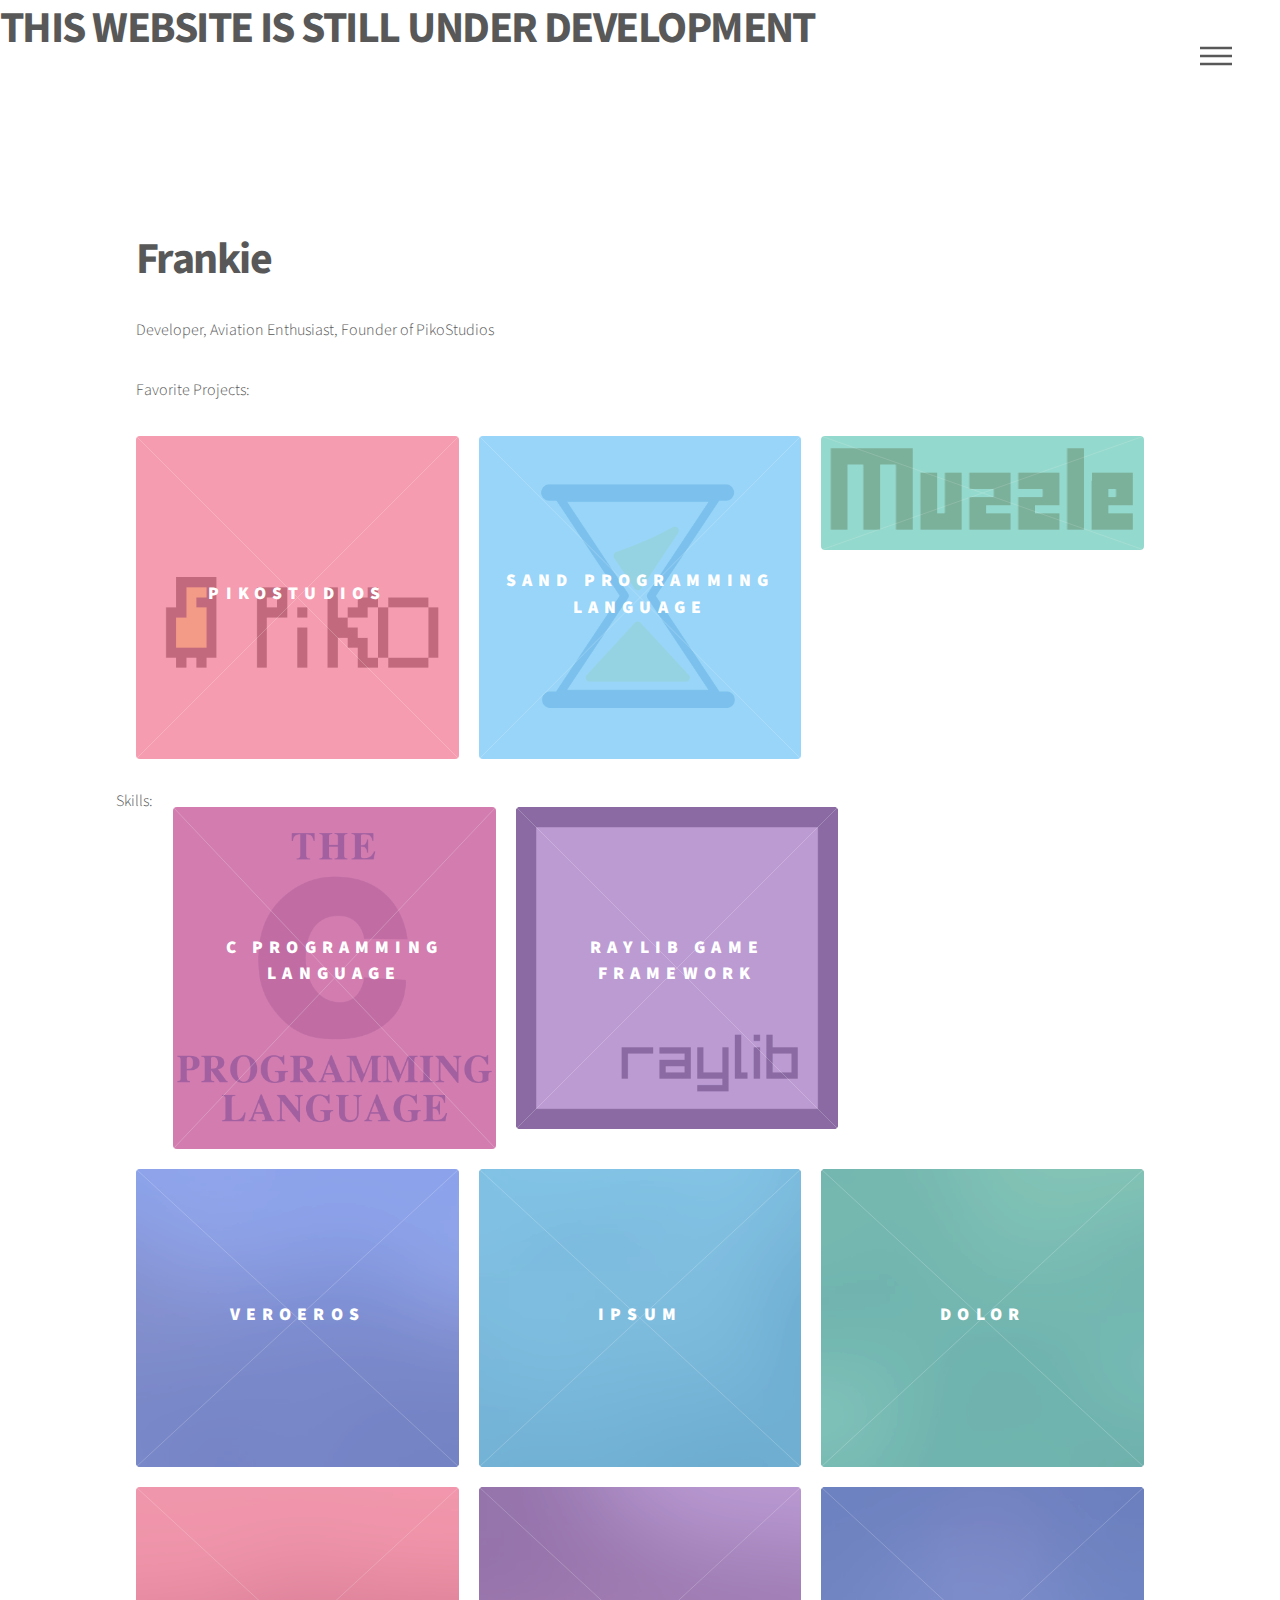
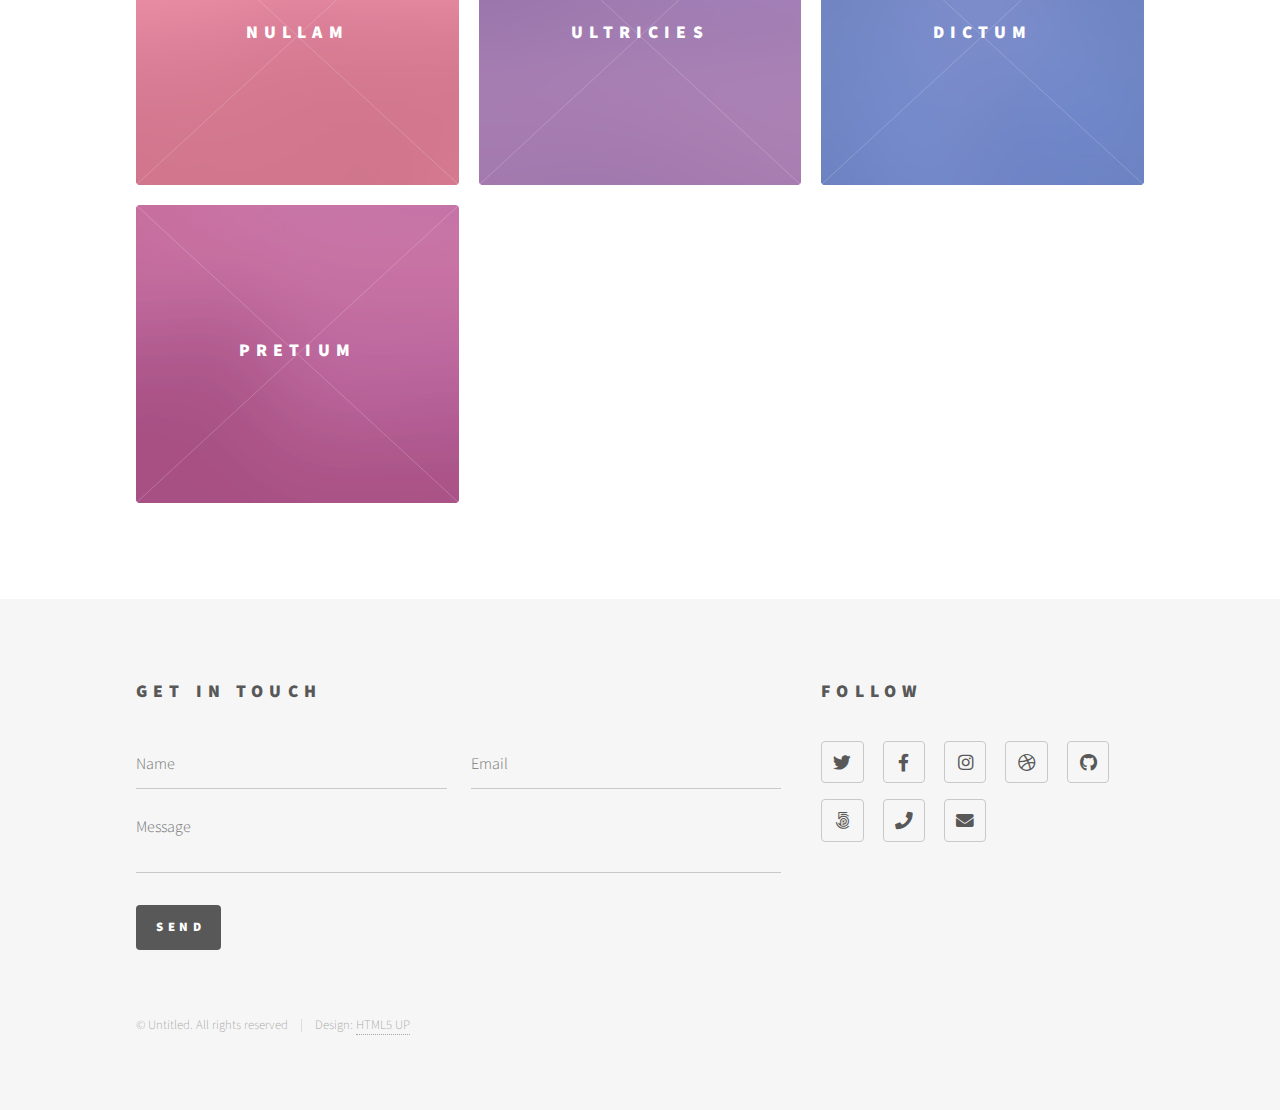
<file: index.html>
<!DOCTYPE HTML>
<!--
	Phantom by HTML5 UP
	html5up.net | @ajlkn
	Free for personal and commercial use under the CCA 3.0 license (html5up.net/license)
-->
<html>
	<head>
		<title>Frankie - Personal Website</title>
		<meta charset="utf-8" />
		<meta name="viewport" content="width=device-width, initial-scale=1, user-scalable=no" />
		<link rel="stylesheet" href="assets/css/main.css" />
		<noscript><link rel="stylesheet" href="assets/css/noscript.css" /></noscript>
		<h1>THIS WEBSITE IS STILL UNDER DEVELOPMENT</h1>
	</head>
	<body class="is-preload">
		<!-- Wrapper -->
			<div id="wrapper">

				<!-- Header -->
					<header id="header">
						<div class="inner">

							<!-- Logo 
								<a href="index.html" class="logo">
									<span class="symbol"></span><span class="title">Frankie</span>
								</a>
							-->

							<!-- Nav -->
								<nav>
									<ul>
										<li><a href="#menu">Menu</a></li>
									</ul>
								</nav>

						</div>
					</header>

				<!-- Menu -->
					<nav id="menu">
						<h2>Menu</h2>
						<ul>
							<li><a href="index.html">Home</a></li>
							<li><a href="generic.html">Ipsum veroeros</a></li>
							<li><a href="generic.html">Tempus etiam</a></li>
							<li><a href="generic.html">Consequat dolor</a></li>
							<li><a href="elements.html">Elements</a></li>
						</ul>
					</nav>

				<!-- Main -->
					<div id="main">
						<div class="inner">
							<header>
								<h1>Frankie<br /></h1>
								<p>Developer, Aviation Enthusiast, Founder of PikoStudios</p>
							</header>

							<p>Favorite Projects:</p>
							<section class="tiles">
								<article class="style1">
									<span class="image">
										<img src="images/duck.png" alt="" />
									</span>
									<a href="http://pikostudios.frankiee.me">
										<h2>PikoStudios</h2>
										<div class="content">
											<p>Game Studio Focused on creating easy-to-use tools for Game Development. Oh and we also make games :D</p>
										</div>
									</a>
								</article>
								<article class="style2">
									<span class="image">
										<img src="images/SandLogoIcon.png" alt="" />
									</span>
									<a href="https://github.com/sand-lang/sand">
										<h2>Sand Programming Language</h2>
										<div class="content">
											<p>Statically Typed Compiled Programming Language with Rust-like Syntax</p>
										</div>
									</a>
								</article>
								<article class="style3">
									<span class="image">
										<img src="images/muzzle.png" alt="" />
									</span>
									<a href="https://github.com/pikostudios/Muzzle">
										<h2>Muzzle</h2>
										<div class="content">
											<p>Game framework by PikoStudios powered by Raylib</p>
										</div>
									</a>
								</article>
								<br />
								Skills:
								<article class="style4">
									<br />
									<span class="image">
										<img src="images/x.png" alt="" />
									</span>
									<a href="https://en.wikipedia.org/wiki/C_(programming_language)">
										<h2>C Programming Language</h2>
										<div class="content">
											<p>C is my Main Programming Language. 99% of my projects will probably be in C.</p>
										</div>
									</a>
								</article>
								<article class="style5">
									<br />
									<span class="image">
										<img src="images/raylib.png" alt="" />
									</span>
									<a href="https://raylib.com">
										<h2>Raylib Game Framework</h2>
										<div class="content">
											<p>Raylib is a Game Framework by raysan5 for C99</p>
										</div>
									</a>
								</article>
								<article class="style6">
									<span class="image">
										<img src="images/pic06.jpg" alt="" />
									</span>
									<a href="generic.html">
										<h2>Veroeros</h2>
										<div class="content">
											<p>Sed nisl arcu euismod sit amet nisi lorem etiam dolor veroeros et feugiat.</p>
										</div>
									</a>
								</article>
								<article class="style2">
									<span class="image">
										<img src="images/pic07.jpg" alt="" />
									</span>
									<a href="generic.html">
										<h2>Ipsum</h2>
										<div class="content">
											<p>Sed nisl arcu euismod sit amet nisi lorem etiam dolor veroeros et feugiat.</p>
										</div>
									</a>
								</article>
								<article class="style3">
									<span class="image">
										<img src="images/pic08.jpg" alt="" />
									</span>
									<a href="generic.html">
										<h2>Dolor</h2>
										<div class="content">
											<p>Sed nisl arcu euismod sit amet nisi lorem etiam dolor veroeros et feugiat.</p>
										</div>
									</a>
								</article>
								<article class="style1">
									<span class="image">
										<img src="images/pic09.jpg" alt="" />
									</span>
									<a href="generic.html">
										<h2>Nullam</h2>
										<div class="content">
											<p>Sed nisl arcu euismod sit amet nisi lorem etiam dolor veroeros et feugiat.</p>
										</div>
									</a>
								</article>
								<article class="style5">
									<span class="image">
										<img src="images/pic10.jpg" alt="" />
									</span>
									<a href="generic.html">
										<h2>Ultricies</h2>
										<div class="content">
											<p>Sed nisl arcu euismod sit amet nisi lorem etiam dolor veroeros et feugiat.</p>
										</div>
									</a>
								</article>
								<article class="style6">
									<span class="image">
										<img src="images/pic11.jpg" alt="" />
									</span>
									<a href="generic.html">
										<h2>Dictum</h2>
										<div class="content">
											<p>Sed nisl arcu euismod sit amet nisi lorem etiam dolor veroeros et feugiat.</p>
										</div>
									</a>
								</article>
								<article class="style4">
									<span class="image">
										<img src="images/pic12.jpg" alt="" />
									</span>
									<a href="generic.html">
										<h2>Pretium</h2>
										<div class="content">
											<p>Sed nisl arcu euismod sit amet nisi lorem etiam dolor veroeros et feugiat.</p>
										</div>
									</a>
								</article>
							</section>
						</div>
					</div>

				<!-- Footer -->
					<footer id="footer">
						<div class="inner">
							<section>
								<h2>Get in touch</h2>
								<form method="post" action="#">
									<div class="fields">
										<div class="field half">
											<input type="text" name="name" id="name" placeholder="Name" />
										</div>
										<div class="field half">
											<input type="email" name="email" id="email" placeholder="Email" />
										</div>
										<div class="field">
											<textarea name="message" id="message" placeholder="Message"></textarea>
										</div>
									</div>
									<ul class="actions">
										<li><input type="submit" value="Send" class="primary" /></li>
									</ul>
								</form>
							</section>
							<section>
								<h2>Follow</h2>
								<ul class="icons">
									<li><a href="#" class="icon brands style2 fa-twitter"><span class="label">Twitter</span></a></li>
									<li><a href="#" class="icon brands style2 fa-facebook-f"><span class="label">Facebook</span></a></li>
									<li><a href="#" class="icon brands style2 fa-instagram"><span class="label">Instagram</span></a></li>
									<li><a href="#" class="icon brands style2 fa-dribbble"><span class="label">Dribbble</span></a></li>
									<li><a href="#" class="icon brands style2 fa-github"><span class="label">GitHub</span></a></li>
									<li><a href="#" class="icon brands style2 fa-500px"><span class="label">500px</span></a></li>
									<li><a href="#" class="icon solid style2 fa-phone"><span class="label">Phone</span></a></li>
									<li><a href="#" class="icon solid style2 fa-envelope"><span class="label">Email</span></a></li>
								</ul>
							</section>
							<ul class="copyright">
								<li>&copy; Untitled. All rights reserved</li><li>Design: <a href="http://html5up.net">HTML5 UP</a></li>
							</ul>
						</div>
					</footer>

			</div>

		<!-- Scripts -->
			<script src="assets/js/jquery.min.js"></script>
			<script src="assets/js/browser.min.js"></script>
			<script src="assets/js/breakpoints.min.js"></script>
			<script src="assets/js/util.js"></script>
			<script src="assets/js/main.js"></script>

	</body>
</html>
</file>
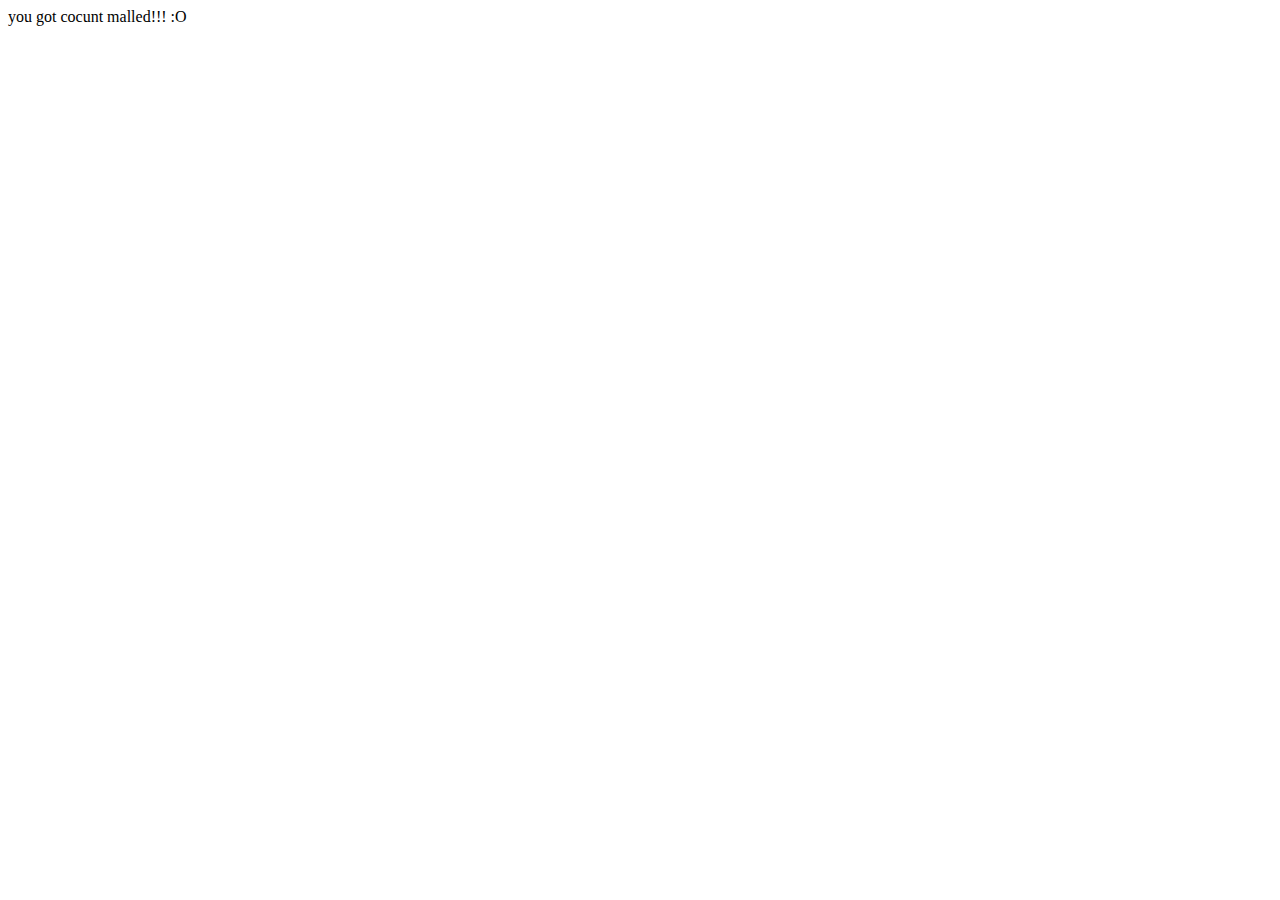
<file: news/nintendo-switch-pro-announced/index.html>
<!DOCTYPE html>
<html lang="en">
<head>
    <meta charset="UTF-8">
    <meta http-equiv="X-UA-Compatible" content="IE=edge">
    <meta name="viewport" content="width=device-width, initial-scale=1.0">
    <title>Nintendo Switch pro !!</title>
</head>
<body>
    you got cocunt malled!!! :O
    <br>
    <iframe width="1280" height="720" src="https://www.youtube.com/embed/QY7SxnKqMmE?&autoplay=1;" title="YouTube video player" frameborder="0" allow="accelerometer; autoplay; clipboard-write; encrypted-media; gyroscope; picture-in-picture" allowfullscreen></iframe>
</body>
</html>
</file>
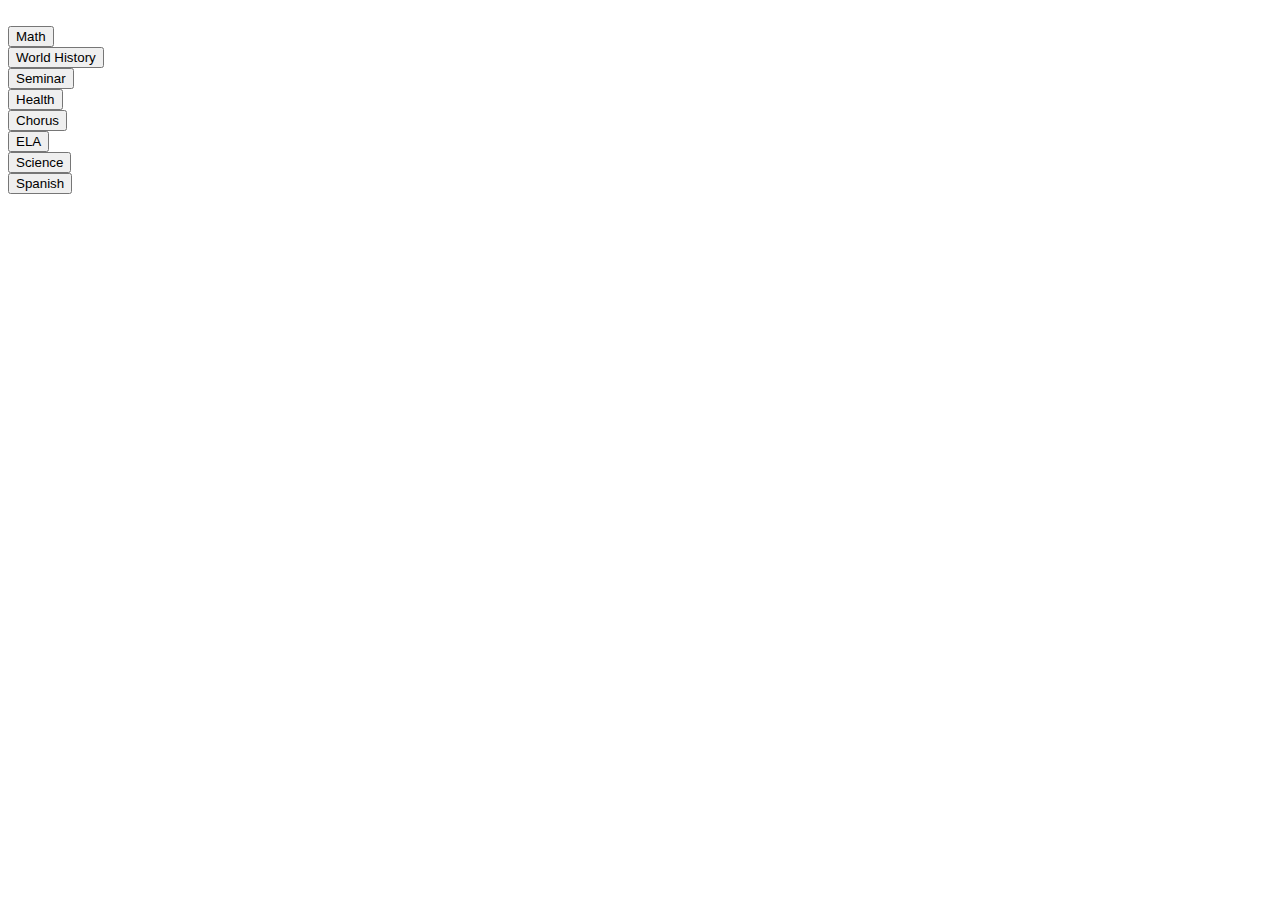
<file: notes/2020-2021/index.html>
<!DOCTYPE html>
<html lang="en">
<head>
    <meta charset="UTF-8">
    <meta http-equiv="X-UA-Compatible" content="IE=edge">
    <meta name="viewport" content="width=device-width, initial-scale=1.0">
    <title>My 2020-2021 Notes</title>
    <!--Importing Bootstrap-->
    <link href="https://cdn.jsdelivr.net/npm/bootstrap@5.0.0-beta3/dist/css/bootstrap.min.css" rel="stylesheet" integrity="sha384-eOJMYsd53ii+scO/bJGFsiCZc+5NDVN2yr8+0RDqr0Ql0h+rP48ckxlpbzKgwra6" crossorigin="anonymous">
    <script src="https://cdn.jsdelivr.net/npm/bootstrap@5.0.0-beta3/dist/js/bootstrap.bundle.min.js" integrity="sha384-JEW9xMcG8R+pH31jmWH6WWP0WintQrMb4s7ZOdauHnUtxwoG2vI5DkLtS3qm9Ekf" crossorigin="anonymous"></script>
    <script src="../libs/util.js"></script>
</head>
<body>
    <br>
    <button type="button" class="btn btn-info" onclick="Redirect('math')">Math</button>
    <br>
    <button type="button" class="btn btn-info" onclick="Redirect('world-history')">World History</button>
    <br>
    <button type="button" class="btn btn-info" onclick="Redirect('seminar')">Seminar</button>
    <br>
    <button type="button" class="btn btn-info" onclick="Redirect('health')">Health</button>
    <br>
    <button type="button" class="btn btn-info" onclick="Redirect('chorus')">Chorus</button>
    <br>
    <button type="button" class="btn btn-info" onclick="Redirect('ela')">ELA</button>
    <br>
    <button type="button" class="btn btn-info" onclick="Redirect('science')">Science</button>
    <br>
    <button type="button" class="btn btn-info" onclick="Redirect('spanish')">Spanish</button>
    <br>
</body>
</html>
</file>
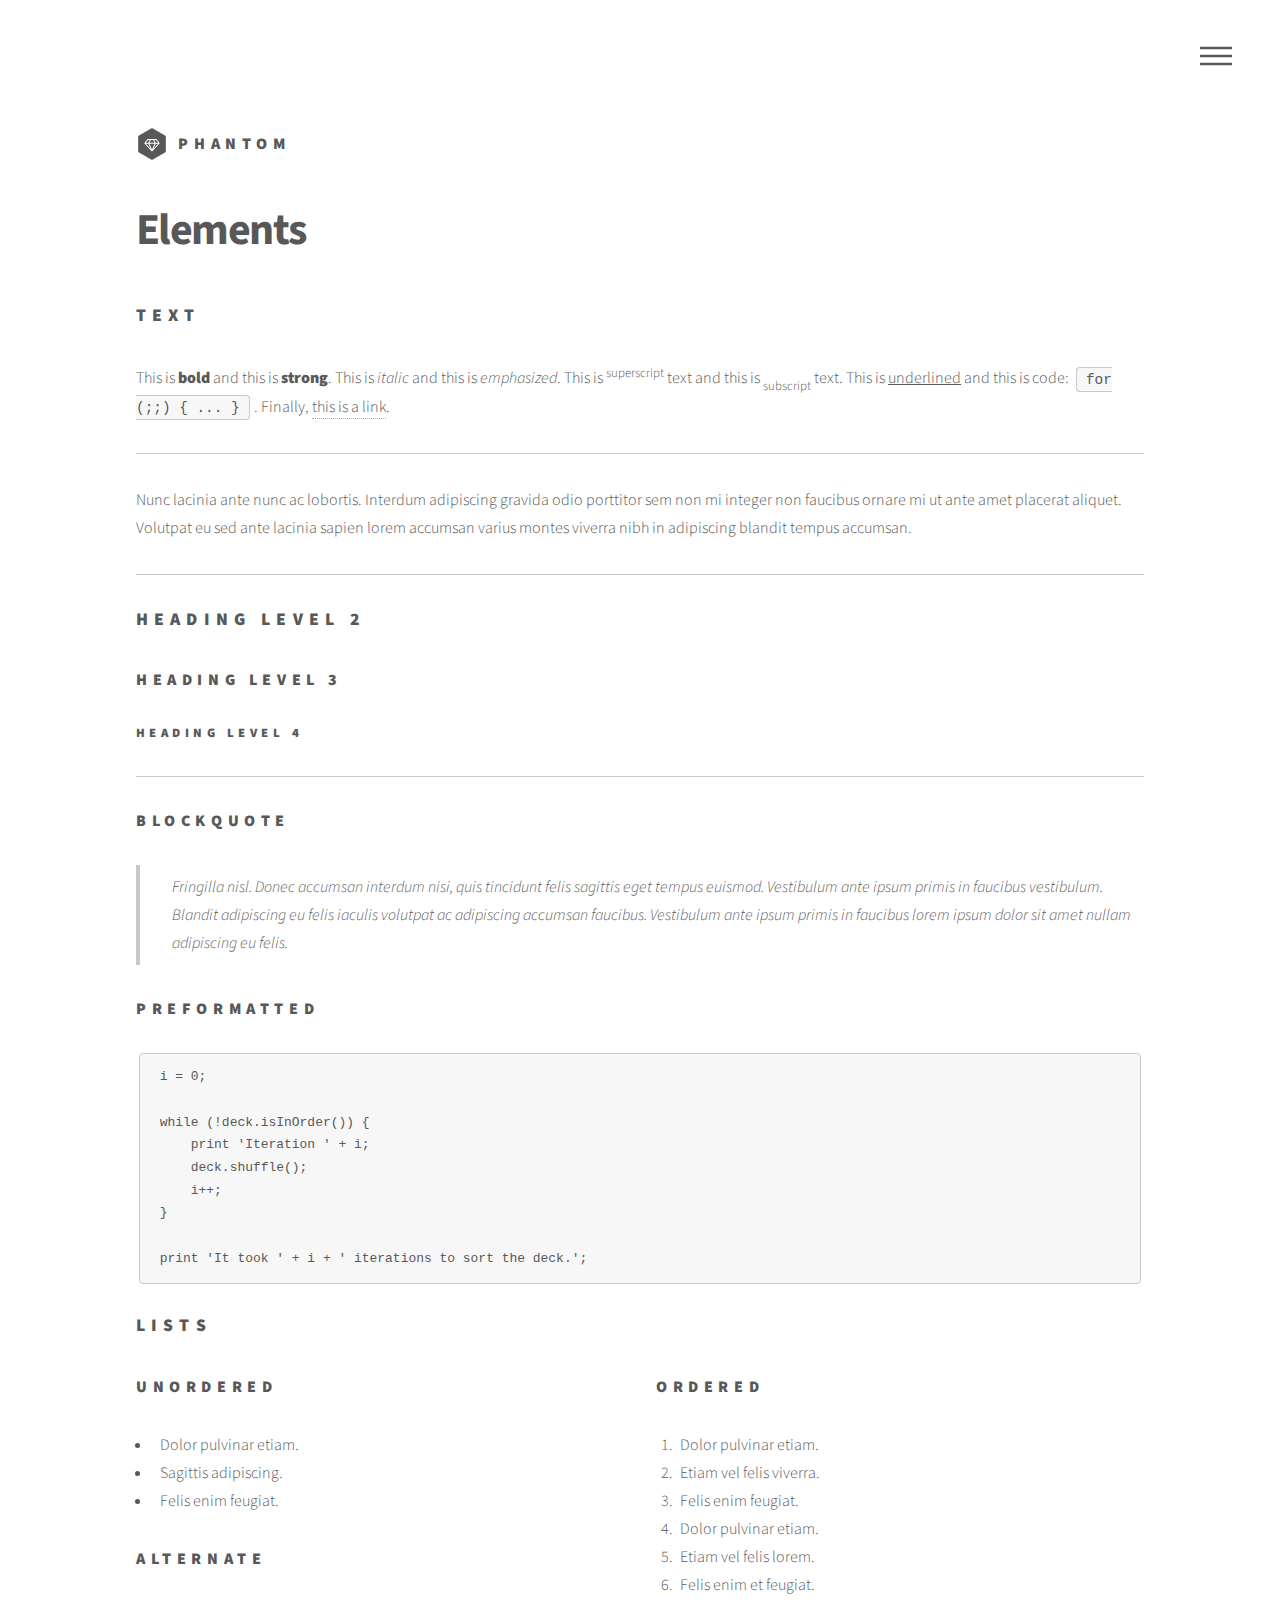
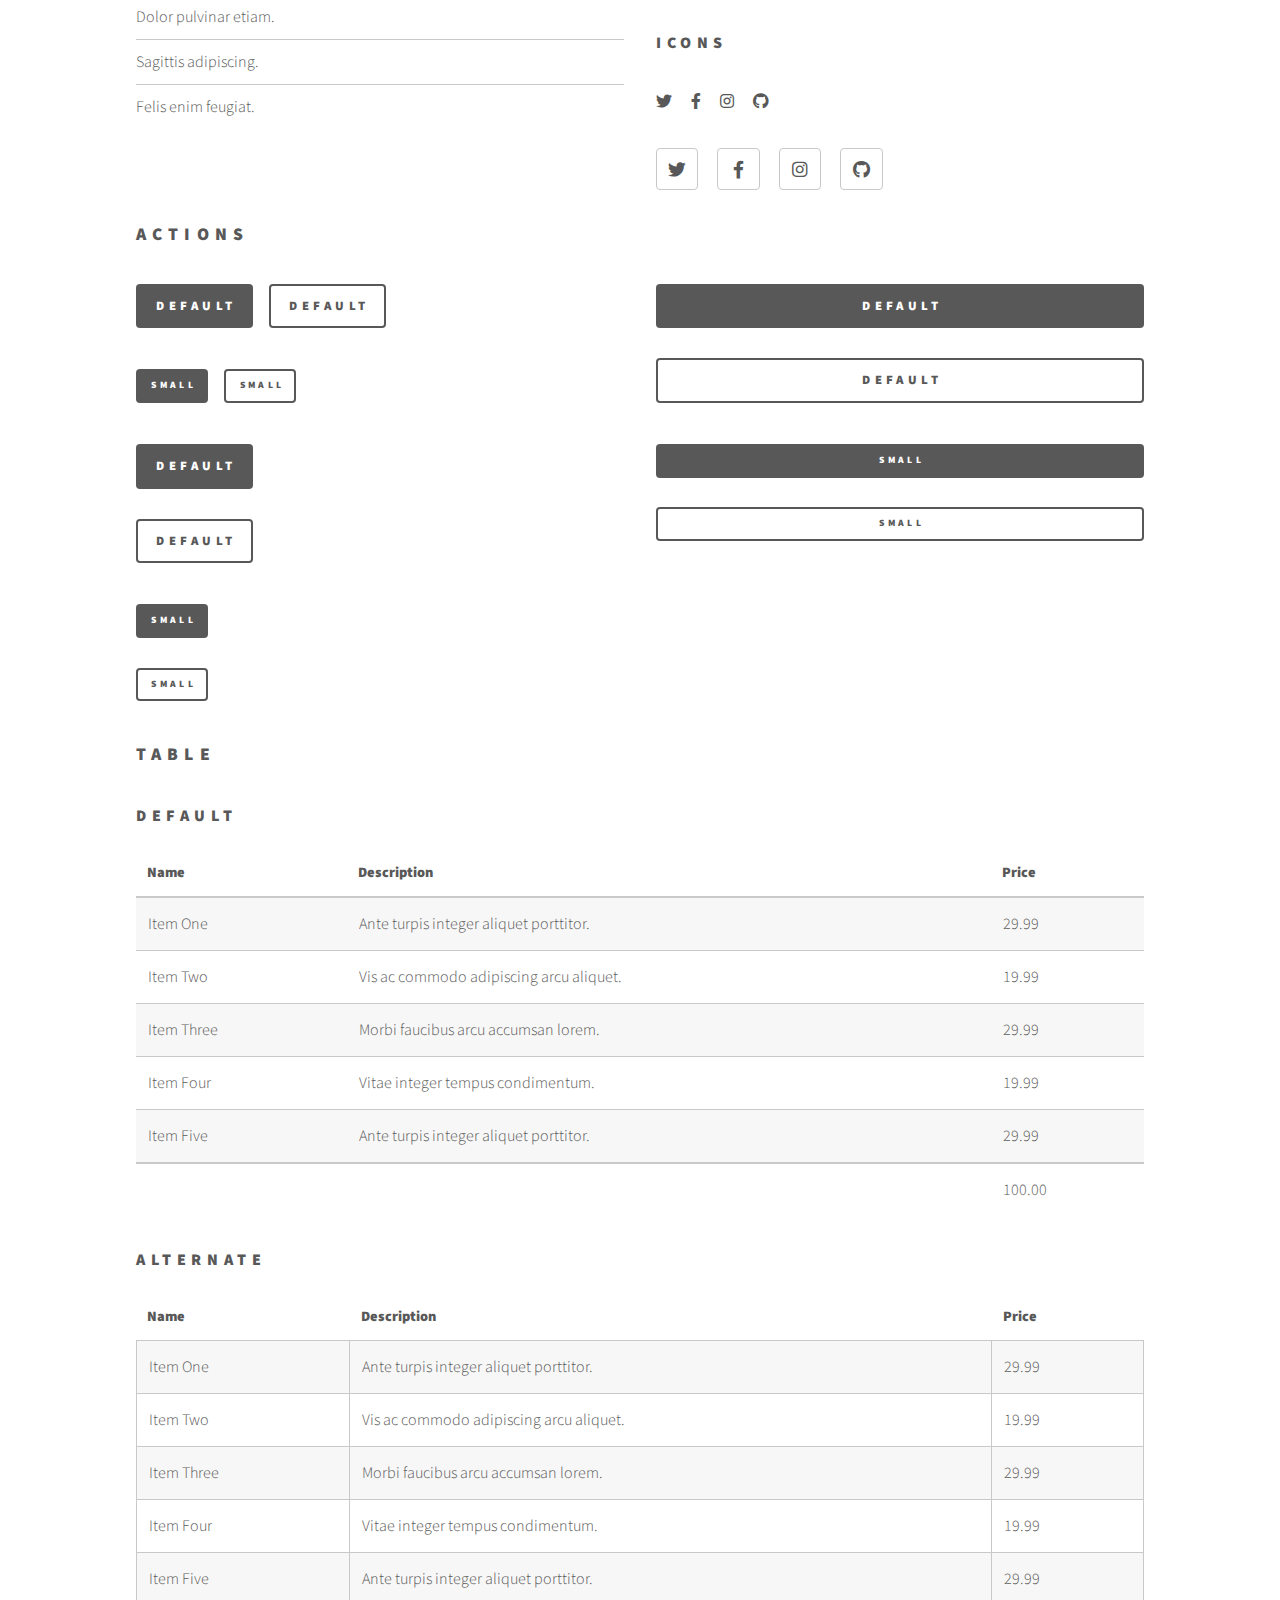
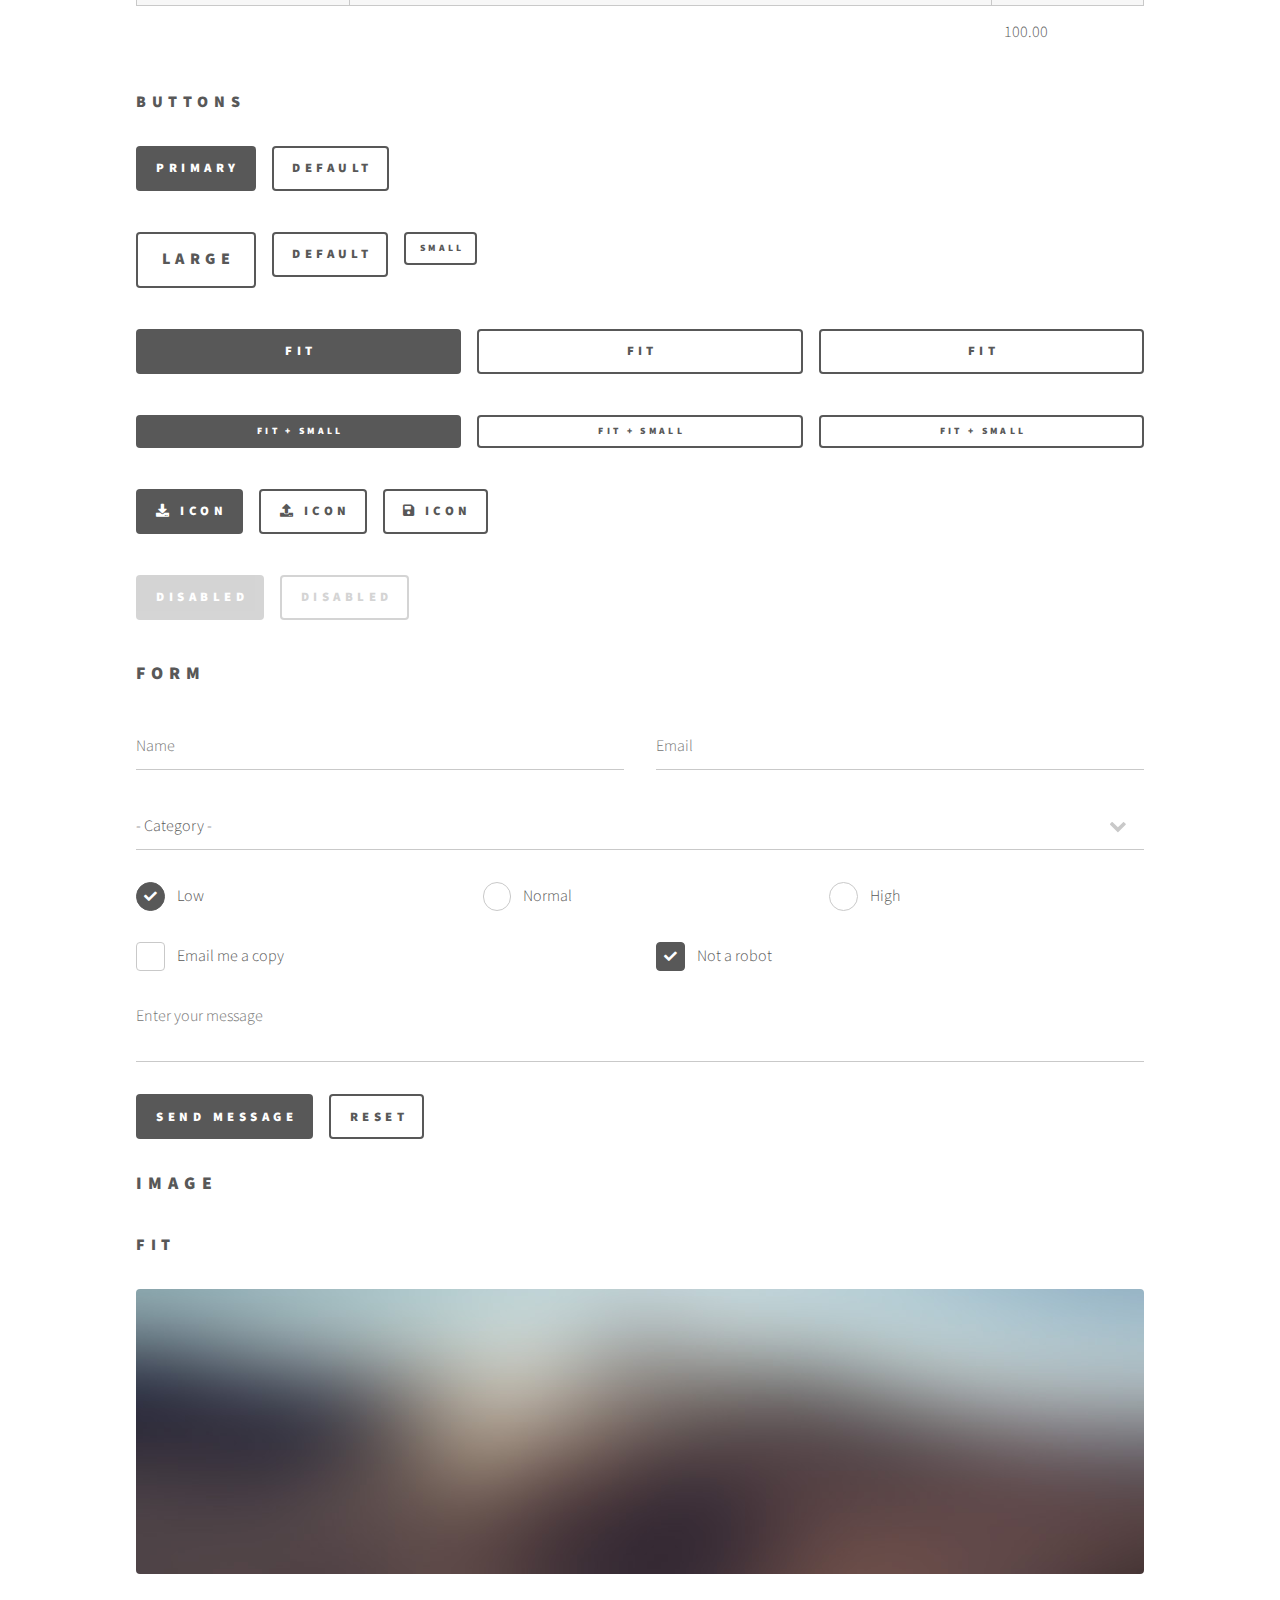
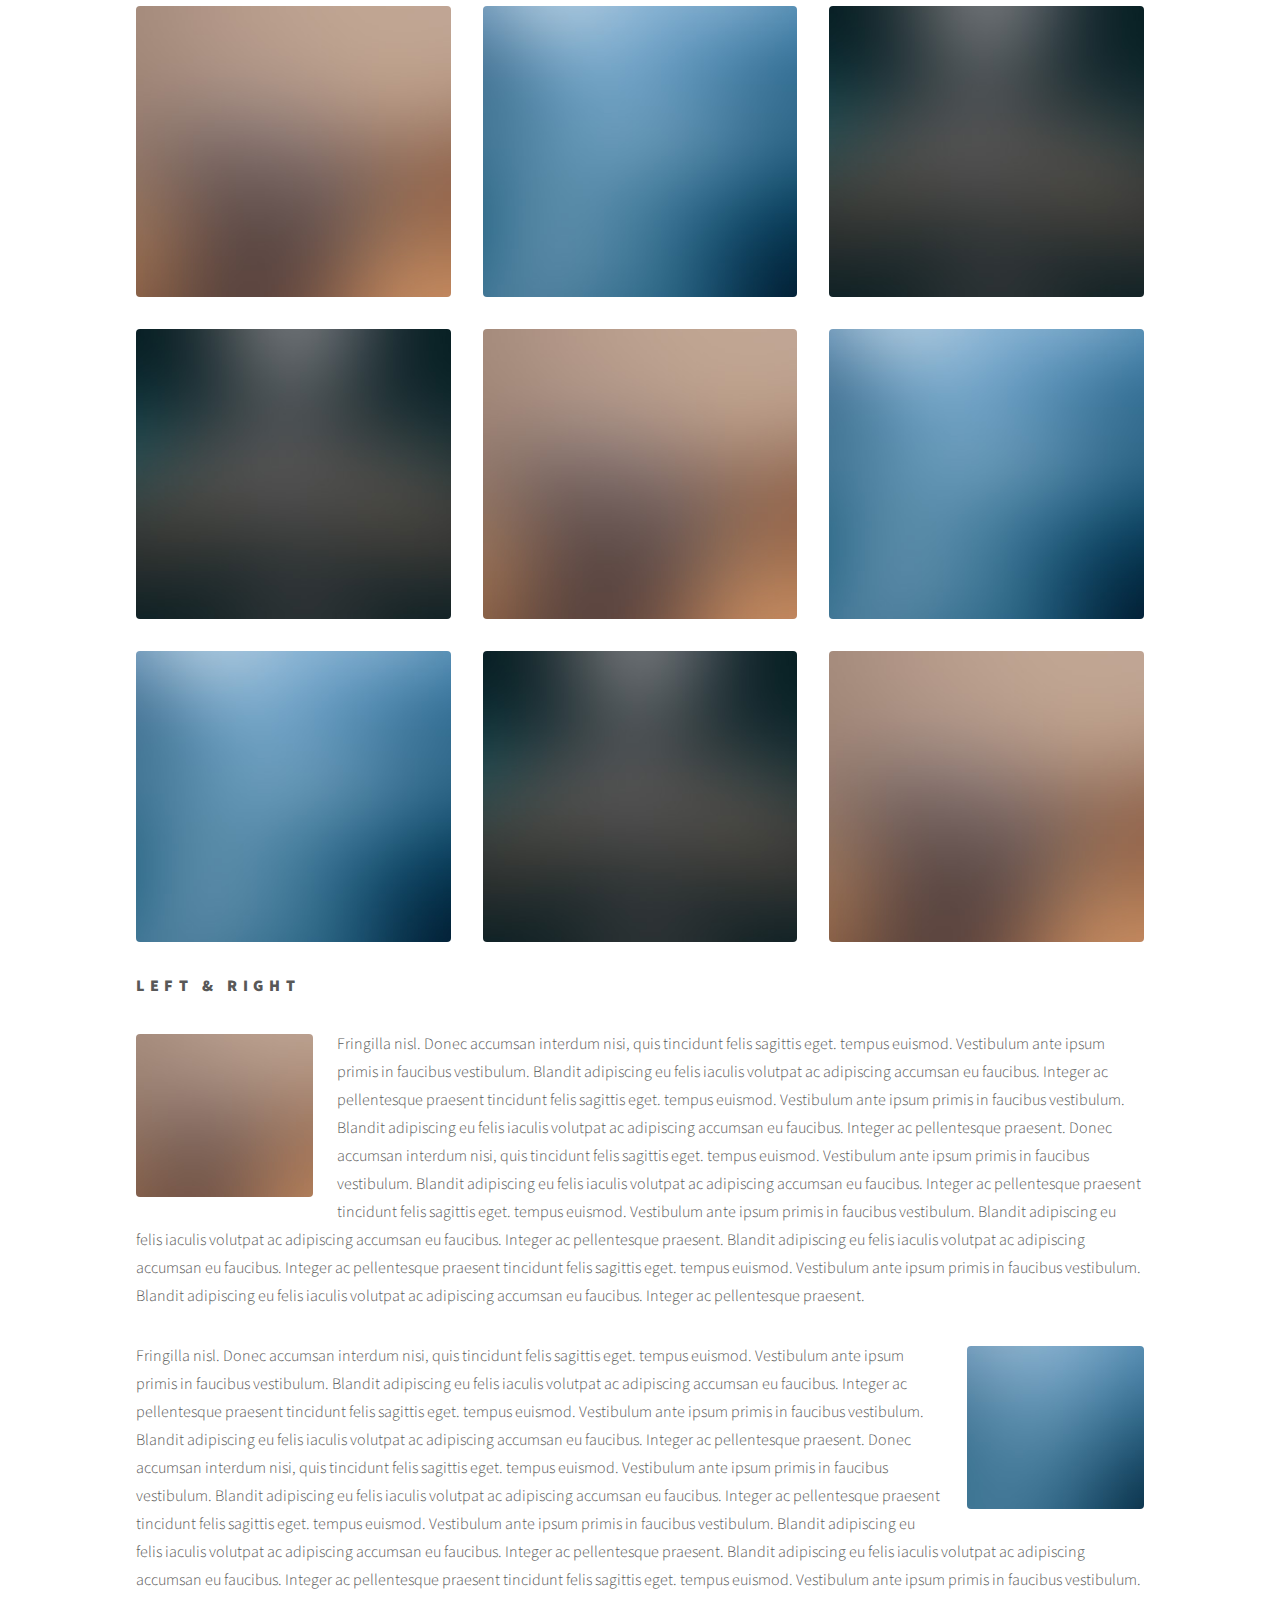
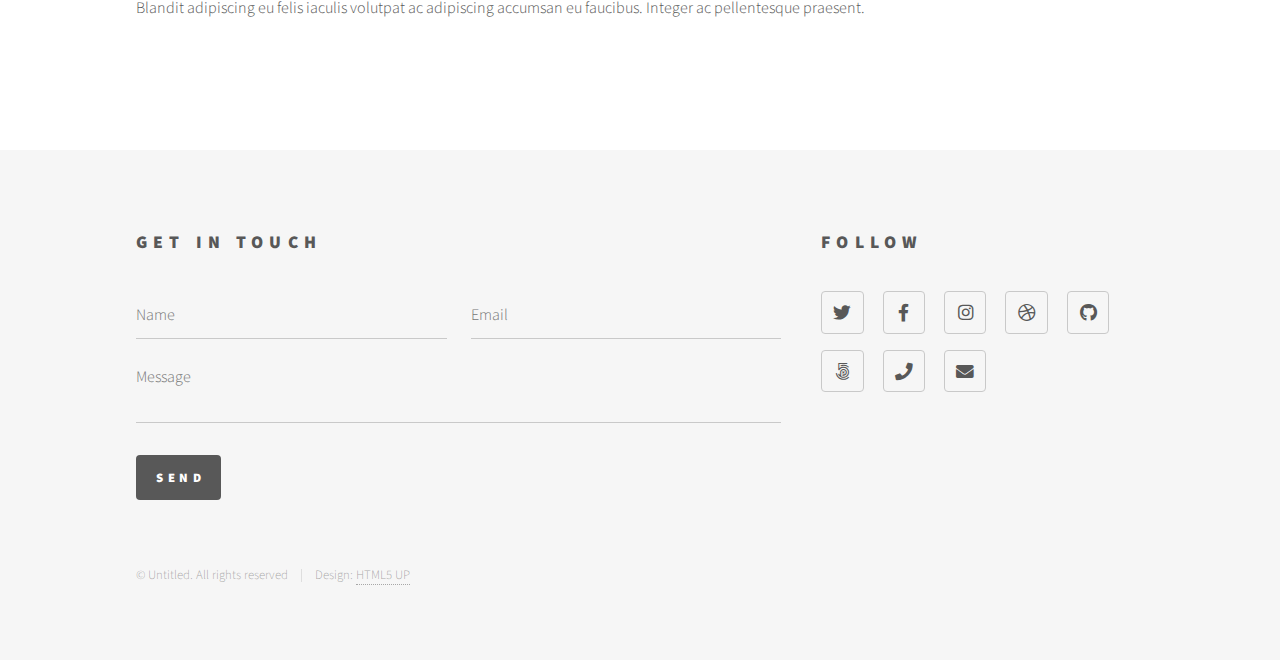
<file: elements.html>
<!DOCTYPE HTML>
<!--
	Phantom by HTML5 UP
	html5up.net | @ajlkn
	Free for personal and commercial use under the CCA 3.0 license (html5up.net/license)
-->
<html>
	<head>
		<title>Elements - Phantom by HTML5 UP</title>
		<meta charset="utf-8" />
		<meta name="viewport" content="width=device-width, initial-scale=1, user-scalable=no" />
		<link rel="stylesheet" href="assets/css/main.css" />
		<noscript><link rel="stylesheet" href="assets/css/noscript.css" /></noscript>
	</head>
	<body class="is-preload">
		<!-- Wrapper -->
			<div id="wrapper">

				<!-- Header -->
					<header id="header">
						<div class="inner">

							<!-- Logo -->
								<a href="index.html" class="logo">
									<span class="symbol"><img src="images/logo.svg" alt="" /></span><span class="title">Phantom</span>
								</a>

							<!-- Nav -->
								<nav>
									<ul>
										<li><a href="#menu">Menu</a></li>
									</ul>
								</nav>

						</div>
					</header>

				<!-- Menu -->
					<nav id="menu">
						<h2>Menu</h2>
						<ul>
							<li><a href="index.html">Home</a></li>
							<li><a href="generic.html">Ipsum veroeros</a></li>
							<li><a href="generic.html">Tempus etiam</a></li>
							<li><a href="generic.html">Consequat dolor</a></li>
							<li><a href="elements.html">Elements</a></li>
						</ul>
					</nav>

				<!-- Main -->
					<div id="main">
						<div class="inner">
							<h1>Elements</h1>

							<!-- Text -->
								<section>
									<h2>Text</h2>
									<p>This is <b>bold</b> and this is <strong>strong</strong>. This is <i>italic</i> and this is <em>emphasized</em>.
									This is <sup>superscript</sup> text and this is <sub>subscript</sub> text.
									This is <u>underlined</u> and this is code: <code>for (;;) { ... }</code>. Finally, <a href="#">this is a link</a>.</p>
									<hr />
									<p>Nunc lacinia ante nunc ac lobortis. Interdum adipiscing gravida odio porttitor sem non mi integer non faucibus ornare mi ut ante amet placerat aliquet. Volutpat eu sed ante lacinia sapien lorem accumsan varius montes viverra nibh in adipiscing blandit tempus accumsan.</p>
									<hr />
									<h2>Heading Level 2</h2>
									<h3>Heading Level 3</h3>
									<h4>Heading Level 4</h4>
									<hr />
									<h3>Blockquote</h3>
									<blockquote>Fringilla nisl. Donec accumsan interdum nisi, quis tincidunt felis sagittis eget tempus euismod. Vestibulum ante ipsum primis in faucibus vestibulum. Blandit adipiscing eu felis iaculis volutpat ac adipiscing accumsan faucibus. Vestibulum ante ipsum primis in faucibus lorem ipsum dolor sit amet nullam adipiscing eu felis.</blockquote>
									<h3>Preformatted</h3>
									<pre><code>i = 0;

while (!deck.isInOrder()) {
    print 'Iteration ' + i;
    deck.shuffle();
    i++;
}

print 'It took ' + i + ' iterations to sort the deck.';</code></pre>
								</section>

							<!-- Lists -->
								<section>
									<h2>Lists</h2>
									<div class="row">
										<div class="col-6 col-12-medium">
											<h3>Unordered</h3>
											<ul>
												<li>Dolor pulvinar etiam.</li>
												<li>Sagittis adipiscing.</li>
												<li>Felis enim feugiat.</li>
											</ul>
											<h3>Alternate</h3>
											<ul class="alt">
												<li>Dolor pulvinar etiam.</li>
												<li>Sagittis adipiscing.</li>
												<li>Felis enim feugiat.</li>
											</ul>
										</div>
										<div class="col-6 col-12-medium">
											<h3>Ordered</h3>
											<ol>
												<li>Dolor pulvinar etiam.</li>
												<li>Etiam vel felis viverra.</li>
												<li>Felis enim feugiat.</li>
												<li>Dolor pulvinar etiam.</li>
												<li>Etiam vel felis lorem.</li>
												<li>Felis enim et feugiat.</li>
											</ol>
											<h3>Icons</h3>
											<ul class="icons">
												<li><a href="#" class="icon brands style1 fa-twitter"><span class="label">Twitter</span></a></li>
												<li><a href="#" class="icon brands style1 fa-facebook-f"><span class="label">Facebook</span></a></li>
												<li><a href="#" class="icon brands style1 fa-instagram"><span class="label">Instagram</span></a></li>
												<li><a href="#" class="icon brands style1 fa-github"><span class="label">Github</span></a></li>
											</ul>
											<ul class="icons">
												<li><a href="#" class="icon brands style2 fa-twitter"><span class="label">Twitter</span></a></li>
												<li><a href="#" class="icon brands style2 fa-facebook-f"><span class="label">Facebook</span></a></li>
												<li><a href="#" class="icon brands style2 fa-instagram"><span class="label">Instagram</span></a></li>
												<li><a href="#" class="icon brands style2 fa-github"><span class="label">Github</span></a></li>
											</ul>
										</div>
									</div>
									<h2>Actions</h2>
									<div class="row">
										<div class="col-6 col-12-medium">
											<ul class="actions">
												<li><a href="#" class="button primary">Default</a></li>
												<li><a href="#" class="button">Default</a></li>
											</ul>
											<ul class="actions small">
												<li><a href="#" class="button primary small">Small</a></li>
												<li><a href="#" class="button small">Small</a></li>
											</ul>
											<ul class="actions stacked">
												<li><a href="#" class="button primary">Default</a></li>
												<li><a href="#" class="button">Default</a></li>
											</ul>
											<ul class="actions stacked">
												<li><a href="#" class="button primary small">Small</a></li>
												<li><a href="#" class="button small">Small</a></li>
											</ul>
										</div>
										<div class="col-6 col-12-medium">
											<ul class="actions stacked">
												<li><a href="#" class="button primary fit">Default</a></li>
												<li><a href="#" class="button fit">Default</a></li>
											</ul>
											<ul class="actions stacked">
												<li><a href="#" class="button primary small fit">Small</a></li>
												<li><a href="#" class="button small fit">Small</a></li>
											</ul>
										</div>
									</div>
								</section>

							<!-- Table -->
								<section>
									<h2>Table</h2>
									<h3>Default</h3>
									<div class="table-wrapper">
										<table>
											<thead>
												<tr>
													<th>Name</th>
													<th>Description</th>
													<th>Price</th>
												</tr>
											</thead>
											<tbody>
												<tr>
													<td>Item One</td>
													<td>Ante turpis integer aliquet porttitor.</td>
													<td>29.99</td>
												</tr>
												<tr>
													<td>Item Two</td>
													<td>Vis ac commodo adipiscing arcu aliquet.</td>
													<td>19.99</td>
												</tr>
												<tr>
													<td>Item Three</td>
													<td> Morbi faucibus arcu accumsan lorem.</td>
													<td>29.99</td>
												</tr>
												<tr>
													<td>Item Four</td>
													<td>Vitae integer tempus condimentum.</td>
													<td>19.99</td>
												</tr>
												<tr>
													<td>Item Five</td>
													<td>Ante turpis integer aliquet porttitor.</td>
													<td>29.99</td>
												</tr>
											</tbody>
											<tfoot>
												<tr>
													<td colspan="2"></td>
													<td>100.00</td>
												</tr>
											</tfoot>
										</table>
									</div>

									<h3>Alternate</h3>
									<div class="table-wrapper">
										<table class="alt">
											<thead>
												<tr>
													<th>Name</th>
													<th>Description</th>
													<th>Price</th>
												</tr>
											</thead>
											<tbody>
												<tr>
													<td>Item One</td>
													<td>Ante turpis integer aliquet porttitor.</td>
													<td>29.99</td>
												</tr>
												<tr>
													<td>Item Two</td>
													<td>Vis ac commodo adipiscing arcu aliquet.</td>
													<td>19.99</td>
												</tr>
												<tr>
													<td>Item Three</td>
													<td> Morbi faucibus arcu accumsan lorem.</td>
													<td>29.99</td>
												</tr>
												<tr>
													<td>Item Four</td>
													<td>Vitae integer tempus condimentum.</td>
													<td>19.99</td>
												</tr>
												<tr>
													<td>Item Five</td>
													<td>Ante turpis integer aliquet porttitor.</td>
													<td>29.99</td>
												</tr>
											</tbody>
											<tfoot>
												<tr>
													<td colspan="2"></td>
													<td>100.00</td>
												</tr>
											</tfoot>
										</table>
									</div>
								</section>

							<!-- Buttons -->
								<section>
									<h3>Buttons</h3>
									<ul class="actions">
										<li><a href="#" class="button primary">Primary</a></li>
										<li><a href="#" class="button">Default</a></li>
									</ul>
									<ul class="actions">
										<li><a href="#" class="button large">Large</a></li>
										<li><a href="#" class="button">Default</a></li>
										<li><a href="#" class="button small">Small</a></li>
									</ul>
									<ul class="actions fit">
										<li><a href="#" class="button primary fit">Fit</a></li>
										<li><a href="#" class="button fit">Fit</a></li>
										<li><a href="#" class="button fit">Fit</a></li>
									</ul>
									<ul class="actions fit small">
										<li><a href="#" class="button primary fit small">Fit + Small</a></li>
										<li><a href="#" class="button fit small">Fit + Small</a></li>
										<li><a href="#" class="button fit small">Fit + Small</a></li>
									</ul>
									<ul class="actions">
										<li><a href="#" class="button primary icon solid fa-download">Icon</a></li>
										<li><a href="#" class="button icon solid fa-upload">Icon</a></li>
										<li><a href="#" class="button icon solid fa-save">Icon</a></li>
									</ul>
									<ul class="actions">
										<li><span class="button primary disabled">Disabled</span></li>
										<li><span class="button disabled">Disabled</span></li>
									</ul>
								</section>

							<!-- Form -->
								<section>
									<h2>Form</h2>
									<form method="post" action="#">
										<div class="row gtr-uniform">
											<div class="col-6 col-12-xsmall">
												<input type="text" name="demo-name" id="demo-name" value="" placeholder="Name" />
											</div>
											<div class="col-6 col-12-xsmall">
												<input type="email" name="demo-email" id="demo-email" value="" placeholder="Email" />
											</div>
											<div class="col-12">
												<select name="demo-category" id="demo-category">
													<option value="">- Category -</option>
													<option value="1">Manufacturing</option>
													<option value="1">Shipping</option>
													<option value="1">Administration</option>
													<option value="1">Human Resources</option>
												</select>
											</div>
											<div class="col-4 col-12-small">
												<input type="radio" id="demo-priority-low" name="demo-priority" checked>
												<label for="demo-priority-low">Low</label>
											</div>
											<div class="col-4 col-12-small">
												<input type="radio" id="demo-priority-normal" name="demo-priority">
												<label for="demo-priority-normal">Normal</label>
											</div>
											<div class="col-4 col-12-small">
												<input type="radio" id="demo-priority-high" name="demo-priority">
												<label for="demo-priority-high">High</label>
											</div>
											<div class="col-6 col-12-small">
												<input type="checkbox" id="demo-copy" name="demo-copy">
												<label for="demo-copy">Email me a copy</label>
											</div>
											<div class="col-6 col-12-small">
												<input type="checkbox" id="demo-human" name="demo-human" checked>
												<label for="demo-human">Not a robot</label>
											</div>
											<div class="col-12">
												<textarea name="demo-message" id="demo-message" placeholder="Enter your message" rows="6"></textarea>
											</div>
											<div class="col-12">
												<ul class="actions">
													<li><input type="submit" value="Send Message" class="primary" /></li>
													<li><input type="reset" value="Reset" /></li>
												</ul>
											</div>
										</div>
									</form>
								</section>

							<!-- Image -->
								<section>
									<h2>Image</h2>
									<h3>Fit</h3>
									<div class="box alt">
										<div class="row gtr-uniform">
											<div class="col-12"><span class="image fit"><img src="images/pic13.jpg" alt="" /></span></div>
											<div class="col-4"><span class="image fit"><img src="images/pic01.jpg" alt="" /></span></div>
											<div class="col-4"><span class="image fit"><img src="images/pic02.jpg" alt="" /></span></div>
											<div class="col-4"><span class="image fit"><img src="images/pic03.jpg" alt="" /></span></div>
											<div class="col-4"><span class="image fit"><img src="images/pic03.jpg" alt="" /></span></div>
											<div class="col-4"><span class="image fit"><img src="images/pic01.jpg" alt="" /></span></div>
											<div class="col-4"><span class="image fit"><img src="images/pic02.jpg" alt="" /></span></div>
											<div class="col-4"><span class="image fit"><img src="images/pic02.jpg" alt="" /></span></div>
											<div class="col-4"><span class="image fit"><img src="images/pic03.jpg" alt="" /></span></div>
											<div class="col-4"><span class="image fit"><img src="images/pic01.jpg" alt="" /></span></div>
										</div>
									</div>
									<h3>Left &amp; Right</h3>
									<p><span class="image left"><img src="images/pic14.jpg" alt="" /></span>Fringilla nisl. Donec accumsan interdum nisi, quis tincidunt felis sagittis eget. tempus euismod. Vestibulum ante ipsum primis in faucibus vestibulum. Blandit adipiscing eu felis iaculis volutpat ac adipiscing accumsan eu faucibus. Integer ac pellentesque praesent tincidunt felis sagittis eget. tempus euismod. Vestibulum ante ipsum primis in faucibus vestibulum. Blandit adipiscing eu felis iaculis volutpat ac adipiscing accumsan eu faucibus. Integer ac pellentesque praesent. Donec accumsan interdum nisi, quis tincidunt felis sagittis eget. tempus euismod. Vestibulum ante ipsum primis in faucibus vestibulum. Blandit adipiscing eu felis iaculis volutpat ac adipiscing accumsan eu faucibus. Integer ac pellentesque praesent tincidunt felis sagittis eget. tempus euismod. Vestibulum ante ipsum primis in faucibus vestibulum. Blandit adipiscing eu felis iaculis volutpat ac adipiscing accumsan eu faucibus. Integer ac pellentesque praesent. Blandit adipiscing eu felis iaculis volutpat ac adipiscing accumsan eu faucibus. Integer ac pellentesque praesent tincidunt felis sagittis eget. tempus euismod. Vestibulum ante ipsum primis in faucibus vestibulum. Blandit adipiscing eu felis iaculis volutpat ac adipiscing accumsan eu faucibus. Integer ac pellentesque praesent.</p>
									<p><span class="image right"><img src="images/pic15.jpg" alt="" /></span>Fringilla nisl. Donec accumsan interdum nisi, quis tincidunt felis sagittis eget. tempus euismod. Vestibulum ante ipsum primis in faucibus vestibulum. Blandit adipiscing eu felis iaculis volutpat ac adipiscing accumsan eu faucibus. Integer ac pellentesque praesent tincidunt felis sagittis eget. tempus euismod. Vestibulum ante ipsum primis in faucibus vestibulum. Blandit adipiscing eu felis iaculis volutpat ac adipiscing accumsan eu faucibus. Integer ac pellentesque praesent. Donec accumsan interdum nisi, quis tincidunt felis sagittis eget. tempus euismod. Vestibulum ante ipsum primis in faucibus vestibulum. Blandit adipiscing eu felis iaculis volutpat ac adipiscing accumsan eu faucibus. Integer ac pellentesque praesent tincidunt felis sagittis eget. tempus euismod. Vestibulum ante ipsum primis in faucibus vestibulum. Blandit adipiscing eu felis iaculis volutpat ac adipiscing accumsan eu faucibus. Integer ac pellentesque praesent. Blandit adipiscing eu felis iaculis volutpat ac adipiscing accumsan eu faucibus. Integer ac pellentesque praesent tincidunt felis sagittis eget. tempus euismod. Vestibulum ante ipsum primis in faucibus vestibulum. Blandit adipiscing eu felis iaculis volutpat ac adipiscing accumsan eu faucibus. Integer ac pellentesque praesent.</p>
								</section>

						</div>
					</div>

				<!-- Footer -->
					<footer id="footer">
						<div class="inner">
							<section>
								<h2>Get in touch</h2>
								<form method="post" action="#">
									<div class="fields">
										<div class="field half">
											<input type="text" name="name" id="name" placeholder="Name" />
										</div>
										<div class="field half">
											<input type="email" name="email" id="email" placeholder="Email" />
										</div>
										<div class="field">
											<textarea name="message" id="message" placeholder="Message"></textarea>
										</div>
									</div>
									<ul class="actions">
										<li><input type="submit" value="Send" class="primary" /></li>
									</ul>
								</form>
							</section>
							<section>
								<h2>Follow</h2>
								<ul class="icons">
									<li><a href="#" class="icon brands style2 fa-twitter"><span class="label">Twitter</span></a></li>
									<li><a href="#" class="icon brands style2 fa-facebook-f"><span class="label">Facebook</span></a></li>
									<li><a href="#" class="icon brands style2 fa-instagram"><span class="label">Instagram</span></a></li>
									<li><a href="#" class="icon brands style2 fa-dribbble"><span class="label">Dribbble</span></a></li>
									<li><a href="#" class="icon brands style2 fa-github"><span class="label">GitHub</span></a></li>
									<li><a href="#" class="icon brands style2 fa-500px"><span class="label">500px</span></a></li>
									<li><a href="#" class="icon solid style2 fa-phone"><span class="label">Phone</span></a></li>
									<li><a href="#" class="icon solid style2 fa-envelope"><span class="label">Email</span></a></li>
								</ul>
							</section>
							<ul class="copyright">
								<li>&copy; Untitled. All rights reserved</li><li>Design: <a href="http://html5up.net">HTML5 UP</a></li>
							</ul>
						</div>
					</footer>

			</div>

		<!-- Scripts -->
			<script src="assets/js/jquery.min.js"></script>
			<script src="assets/js/browser.min.js"></script>
			<script src="assets/js/breakpoints.min.js"></script>
			<script src="assets/js/util.js"></script>
			<script src="assets/js/main.js"></script>

	</body>
</html>
</file>
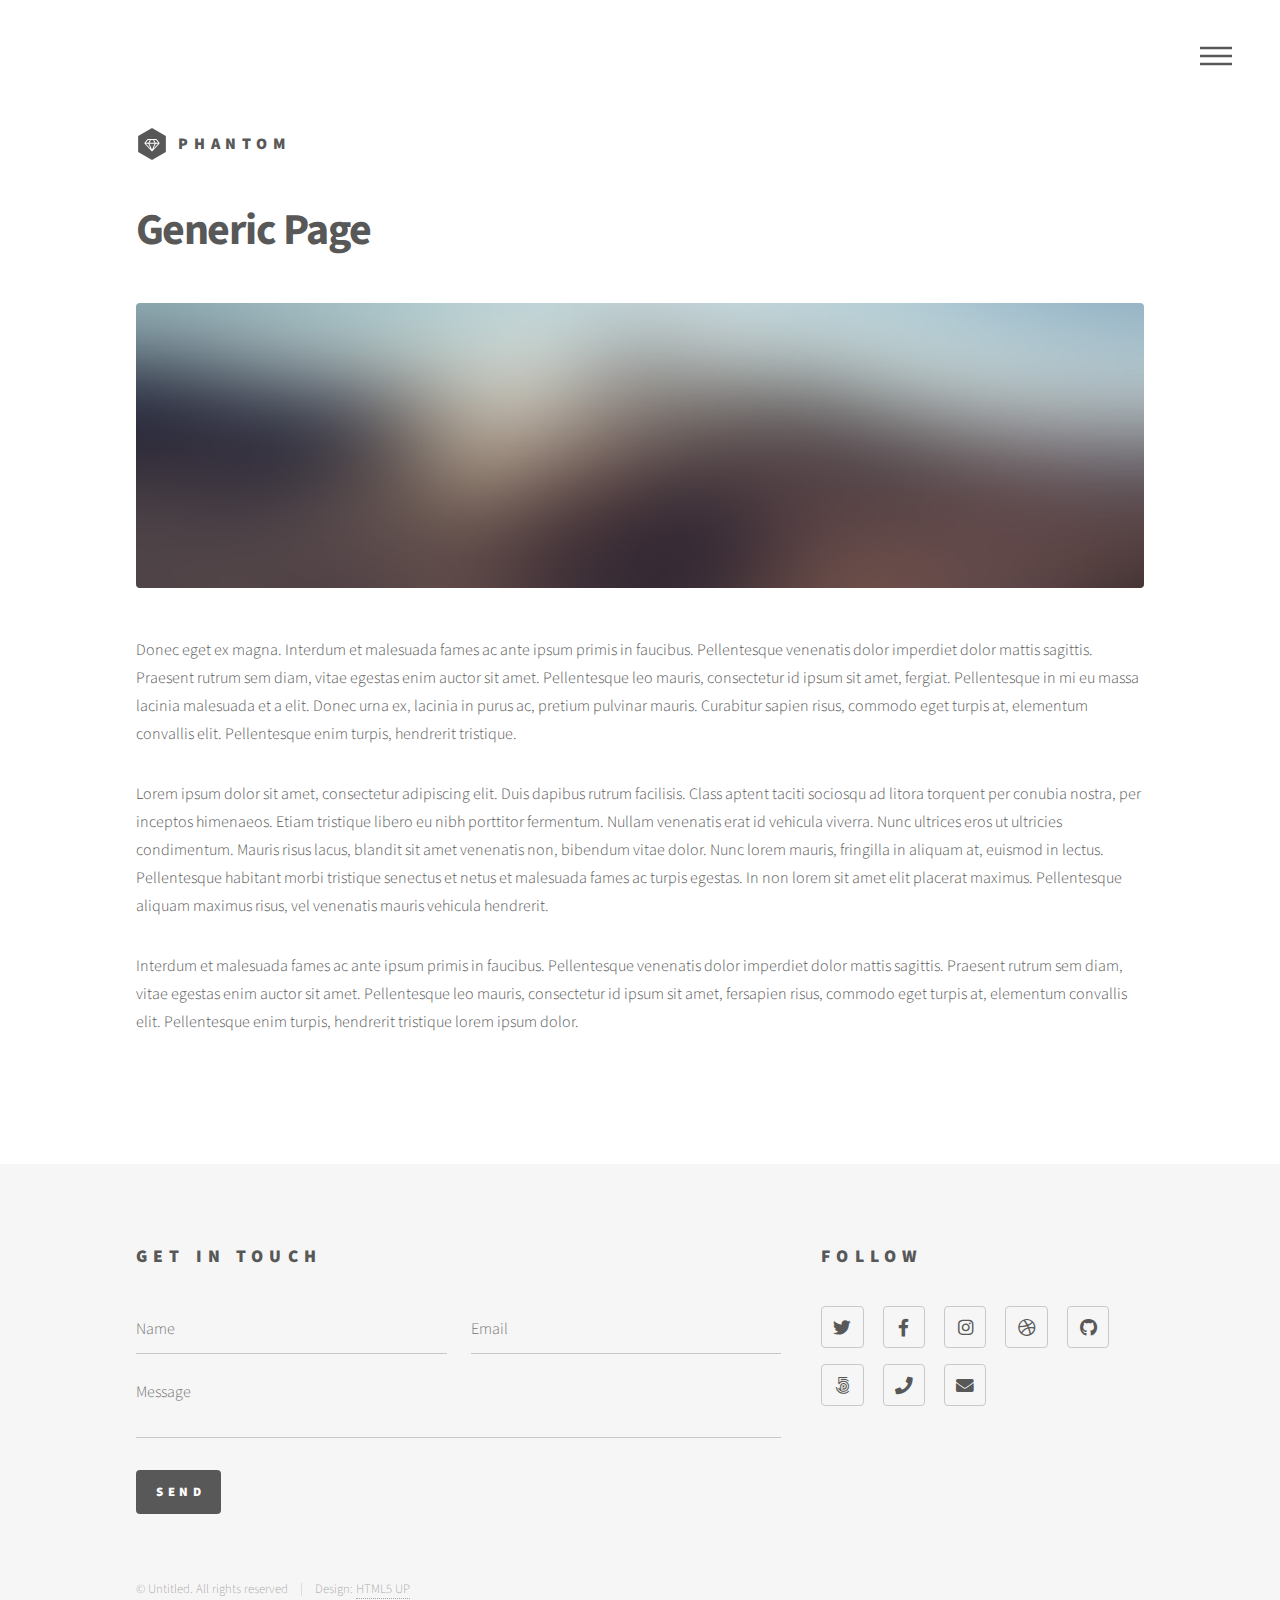
<file: generic.html>
<!DOCTYPE HTML>
<!--
	Phantom by HTML5 UP
	html5up.net | @ajlkn
	Free for personal and commercial use under the CCA 3.0 license (html5up.net/license)
-->
<html>
	<head>
		<title>Generic - Phantom by HTML5 UP</title>
		<meta charset="utf-8" />
		<meta name="viewport" content="width=device-width, initial-scale=1, user-scalable=no" />
		<link rel="stylesheet" href="assets/css/main.css" />
		<noscript><link rel="stylesheet" href="assets/css/noscript.css" /></noscript>
	</head>
	<body class="is-preload">
		<!-- Wrapper -->
			<div id="wrapper">

				<!-- Header -->
					<header id="header">
						<div class="inner">

							<!-- Logo -->
								<a href="index.html" class="logo">
									<span class="symbol"><img src="images/logo.svg" alt="" /></span><span class="title">Phantom</span>
								</a>

							<!-- Nav -->
								<nav>
									<ul>
										<li><a href="#menu">Menu</a></li>
									</ul>
								</nav>

						</div>
					</header>

				<!-- Menu -->
					<nav id="menu">
						<h2>Menu</h2>
						<ul>
							<li><a href="index.html">Home</a></li>
							<li><a href="generic.html">Ipsum veroeros</a></li>
							<li><a href="generic.html">Tempus etiam</a></li>
							<li><a href="generic.html">Consequat dolor</a></li>
							<li><a href="elements.html">Elements</a></li>
						</ul>
					</nav>

				<!-- Main -->
					<div id="main">
						<div class="inner">
							<h1>Generic Page</h1>
							<span class="image main"><img src="images/pic13.jpg" alt="" /></span>
							<p>Donec eget ex magna. Interdum et malesuada fames ac ante ipsum primis in faucibus. Pellentesque venenatis dolor imperdiet dolor mattis sagittis. Praesent rutrum sem diam, vitae egestas enim auctor sit amet. Pellentesque leo mauris, consectetur id ipsum sit amet, fergiat. Pellentesque in mi eu massa lacinia malesuada et a elit. Donec urna ex, lacinia in purus ac, pretium pulvinar mauris. Curabitur sapien risus, commodo eget turpis at, elementum convallis elit. Pellentesque enim turpis, hendrerit tristique.</p>
							<p>Lorem ipsum dolor sit amet, consectetur adipiscing elit. Duis dapibus rutrum facilisis. Class aptent taciti sociosqu ad litora torquent per conubia nostra, per inceptos himenaeos. Etiam tristique libero eu nibh porttitor fermentum. Nullam venenatis erat id vehicula viverra. Nunc ultrices eros ut ultricies condimentum. Mauris risus lacus, blandit sit amet venenatis non, bibendum vitae dolor. Nunc lorem mauris, fringilla in aliquam at, euismod in lectus. Pellentesque habitant morbi tristique senectus et netus et malesuada fames ac turpis egestas. In non lorem sit amet elit placerat maximus. Pellentesque aliquam maximus risus, vel venenatis mauris vehicula hendrerit.</p>
							<p>Interdum et malesuada fames ac ante ipsum primis in faucibus. Pellentesque venenatis dolor imperdiet dolor mattis sagittis. Praesent rutrum sem diam, vitae egestas enim auctor sit amet. Pellentesque leo mauris, consectetur id ipsum sit amet, fersapien risus, commodo eget turpis at, elementum convallis elit. Pellentesque enim turpis, hendrerit tristique lorem ipsum dolor.</p>
						</div>
					</div>

				<!-- Footer -->
					<footer id="footer">
						<div class="inner">
							<section>
								<h2>Get in touch</h2>
								<form method="post" action="#">
									<div class="fields">
										<div class="field half">
											<input type="text" name="name" id="name" placeholder="Name" />
										</div>
										<div class="field half">
											<input type="email" name="email" id="email" placeholder="Email" />
										</div>
										<div class="field">
											<textarea name="message" id="message" placeholder="Message"></textarea>
										</div>
									</div>
									<ul class="actions">
										<li><input type="submit" value="Send" class="primary" /></li>
									</ul>
								</form>
							</section>
							<section>
								<h2>Follow</h2>
								<ul class="icons">
									<li><a href="#" class="icon brands style2 fa-twitter"><span class="label">Twitter</span></a></li>
									<li><a href="#" class="icon brands style2 fa-facebook-f"><span class="label">Facebook</span></a></li>
									<li><a href="#" class="icon brands style2 fa-instagram"><span class="label">Instagram</span></a></li>
									<li><a href="#" class="icon brands style2 fa-dribbble"><span class="label">Dribbble</span></a></li>
									<li><a href="#" class="icon brands style2 fa-github"><span class="label">GitHub</span></a></li>
									<li><a href="#" class="icon brands style2 fa-500px"><span class="label">500px</span></a></li>
									<li><a href="#" class="icon solid style2 fa-phone"><span class="label">Phone</span></a></li>
									<li><a href="#" class="icon solid style2 fa-envelope"><span class="label">Email</span></a></li>
								</ul>
							</section>
							<ul class="copyright">
								<li>&copy; Untitled. All rights reserved</li><li>Design: <a href="http://html5up.net">HTML5 UP</a></li>
							</ul>
						</div>
					</footer>

			</div>

		<!-- Scripts -->
			<script src="assets/js/jquery.min.js"></script>
			<script src="assets/js/browser.min.js"></script>
			<script src="assets/js/breakpoints.min.js"></script>
			<script src="assets/js/util.js"></script>
			<script src="assets/js/main.js"></script>

	</body>
</html>
</file>
<file: assets/css/noscript.css>
/*
	Phantom by HTML5 UP
	html5up.net | @ajlkn
	Free for personal and commercial use under the CCA 3.0 license (html5up.net/license)
*/

/* Tiles */

	body.is-preload .tiles article {
		-moz-transform: none;
		-webkit-transform: none;
		-ms-transform: none;
		transform: none;
		opacity: 1;
	}
</file>
<file: assets/css/main.css>
@import url(fontawesome-all.min.css);
@import url("https://fonts.googleapis.com/css?family=Source+Sans+Pro:300,700,900");

/*
	Phantom by HTML5 UP
	html5up.net | @ajlkn
	Free for personal and commercial use under the CCA 3.0 license (html5up.net/license)
*/

html, body, div, span, applet, object,
iframe, h1, h2, h3, h4, h5, h6, p, blockquote,
pre, a, abbr, acronym, address, big, cite,
code, del, dfn, em, img, ins, kbd, q, s, samp,
small, strike, strong, sub, sup, tt, var, b,
u, i, center, dl, dt, dd, ol, ul, li, fieldset,
form, label, legend, table, caption, tbody,
tfoot, thead, tr, th, td, article, aside,
canvas, details, embed, figure, figcaption,
footer, header, hgroup, menu, nav, output, ruby,
section, summary, time, mark, audio, video {
	margin: 0;
	padding: 0;
	border: 0;
	font-size: 100%;
	font: inherit;
	vertical-align: baseline;}

article, aside, details, figcaption, figure,
footer, header, hgroup, menu, nav, section {
	display: block;}

body {
	line-height: 1;
}

ol, ul {
	list-style: none;
}

blockquote, q {
	quotes: none;
}

	blockquote:before, blockquote:after, q:before, q:after {
		content: '';
		content: none;
	}

table {
	border-collapse: collapse;
	border-spacing: 0;
}

body {
	-webkit-text-size-adjust: none;
}

mark {
	background-color: transparent;
	color: inherit;
}

input::-moz-focus-inner {
	border: 0;
	padding: 0;
}

input, select, textarea {
	-moz-appearance: none;
	-webkit-appearance: none;
	-ms-appearance: none;
	appearance: none;
}

/* Basic */

	@-ms-viewport {
		width: device-width;
	}

	body {
		-ms-overflow-style: scrollbar;
	}

	@media screen and (max-width: 480px) {

		html, body {
			min-width: 320px;
		}

	}

	html {
		box-sizing: border-box;
	}

	*, *:before, *:after {
		box-sizing: inherit;
	}

	body {
		background: #ffffff;
	}

		body.is-preload *, body.is-preload *:before, body.is-preload *:after {
			-moz-animation: none !important;
			-webkit-animation: none !important;
			-ms-animation: none !important;
			animation: none !important;
			-moz-transition: none !important;
			-webkit-transition: none !important;
			-ms-transition: none !important;
			transition: none !important;
		}

/* Type */

	body, input, select, textarea {
		color: #585858;
		font-family: "Source Sans Pro", Helvetica, sans-serif;
		font-size: 16pt;
		font-weight: 300;
		line-height: 1.75;
	}

		@media screen and (max-width: 1680px) {

			body, input, select, textarea {
				font-size: 14pt;
			}

		}

		@media screen and (max-width: 1280px) {

			body, input, select, textarea {
				font-size: 12pt;
			}

		}

	a {
		-moz-transition: border-bottom-color 0.2s ease, color 0.2s ease;
		-webkit-transition: border-bottom-color 0.2s ease, color 0.2s ease;
		-ms-transition: border-bottom-color 0.2s ease, color 0.2s ease;
		transition: border-bottom-color 0.2s ease, color 0.2s ease;
		text-decoration: none;
		color: #585858;
		border-bottom: dotted 1px rgba(88, 88, 88, 0.5);
	}

		a:hover {
			border-bottom-color: transparent;
			color: #f2849e !important;
		}

	strong, b {
		font-weight: 900;
	}

	em, i {
		font-style: italic;
	}

	p {
		margin: 0 0 2em 0;
	}

	h1 {
		font-size: 2.75em;
		font-weight: 700;
		line-height: 1.3;
		margin: 0 0 1em 0;
		letter-spacing: -0.035em;
	}

		h1 a {
			color: inherit;
		}

		@media screen and (max-width: 736px) {

			h1 {
				font-size: 2em;
				margin: 0 0 1em 0;
			}

		}

		@media screen and (max-width: 360px) {

			h1 {
				font-size: 1.75em;
			}

		}

	h2, h3, h4, h5, h6 {
		font-weight: 900;
		line-height: 1.5;
		margin: 0 0 2em 0;
		text-transform: uppercase;
		letter-spacing: 0.35em;
	}

		h2 a, h3 a, h4 a, h5 a, h6 a {
			color: inherit;
		}

	h2 {
		font-size: 1.1em;
	}

	h3 {
		font-size: 1em;
	}

	h4 {
		font-size: 0.8em;
	}

	h5 {
		font-size: 0.8em;
	}

	h6 {
		font-size: 0.8em;
	}

	@media screen and (max-width: 980px) {

		h1 br, h2 br, h3 br, h4 br, h5 br, h6 br {
			display: none;
		}

	}

	@media screen and (max-width: 736px) {

		h2 {
			font-size: 1em;
		}

		h3 {
			font-size: 0.8em;
		}

	}

	sub {
		font-size: 0.8em;
		position: relative;
		top: 0.5em;
	}

	sup {
		font-size: 0.8em;
		position: relative;
		top: -0.5em;
	}

	blockquote {
		border-left: solid 4px #c9c9c9;
		font-style: italic;
		margin: 0 0 2em 0;
		padding: 0.5em 0 0.5em 2em;
	}

	code {
		background: rgba(144, 144, 144, 0.075);
		border-radius: 4px;
		border: solid 1px #c9c9c9;
		font-family: "Courier New", monospace;
		font-size: 0.9em;
		margin: 0 0.25em;
		padding: 0.25em 0.65em;
	}

	pre {
		-webkit-overflow-scrolling: touch;
		font-family: "Courier New", monospace;
		font-size: 0.9em;
		margin: 0 0 2em 0;
	}

		pre code {
			display: block;
			line-height: 1.75;
			padding: 1em 1.5em;
			overflow-x: auto;
		}

	hr {
		border: 0;
		border-bottom: solid 1px #c9c9c9;
		margin: 2em 0;
	}

		hr.major {
			margin: 3em 0;
		}

	.align-left {
		text-align: left;
	}

	.align-center {
		text-align: center;
	}

	.align-right {
		text-align: right;
	}

/* Row */

	.row {
		display: flex;
		flex-wrap: wrap;
		box-sizing: border-box;
		align-items: stretch;
	}

		.row > * {
			box-sizing: border-box;
		}

		.row.gtr-uniform > * > :last-child {
			margin-bottom: 0;
		}

		.row.aln-left {
			justify-content: flex-start;
		}

		.row.aln-center {
			justify-content: center;
		}

		.row.aln-right {
			justify-content: flex-end;
		}

		.row.aln-top {
			align-items: flex-start;
		}

		.row.aln-middle {
			align-items: center;
		}

		.row.aln-bottom {
			align-items: flex-end;
		}

		.row > .imp {
			order: -1;
		}

		.row > .col-1 {
			width: 8.33333%;
		}

		.row > .off-1 {
			margin-left: 8.33333%;
		}

		.row > .col-2 {
			width: 16.66667%;
		}

		.row > .off-2 {
			margin-left: 16.66667%;
		}

		.row > .col-3 {
			width: 25%;
		}

		.row > .off-3 {
			margin-left: 25%;
		}

		.row > .col-4 {
			width: 33.33333%;
		}

		.row > .off-4 {
			margin-left: 33.33333%;
		}

		.row > .col-5 {
			width: 41.66667%;
		}

		.row > .off-5 {
			margin-left: 41.66667%;
		}

		.row > .col-6 {
			width: 50%;
		}

		.row > .off-6 {
			margin-left: 50%;
		}

		.row > .col-7 {
			width: 58.33333%;
		}

		.row > .off-7 {
			margin-left: 58.33333%;
		}

		.row > .col-8 {
			width: 66.66667%;
		}

		.row > .off-8 {
			margin-left: 66.66667%;
		}

		.row > .col-9 {
			width: 75%;
		}

		.row > .off-9 {
			margin-left: 75%;
		}

		.row > .col-10 {
			width: 83.33333%;
		}

		.row > .off-10 {
			margin-left: 83.33333%;
		}

		.row > .col-11 {
			width: 91.66667%;
		}

		.row > .off-11 {
			margin-left: 91.66667%;
		}

		.row > .col-12 {
			width: 100%;
		}

		.row > .off-12 {
			margin-left: 100%;
		}

		.row.gtr-0 {
			margin-top: 0;
			margin-left: 0em;
		}

			.row.gtr-0 > * {
				padding: 0 0 0 0em;
			}

			.row.gtr-0.gtr-uniform {
				margin-top: 0em;
			}

				.row.gtr-0.gtr-uniform > * {
					padding-top: 0em;
				}

		.row.gtr-25 {
			margin-top: 0;
			margin-left: -0.5em;
		}

			.row.gtr-25 > * {
				padding: 0 0 0 0.5em;
			}

			.row.gtr-25.gtr-uniform {
				margin-top: -0.5em;
			}

				.row.gtr-25.gtr-uniform > * {
					padding-top: 0.5em;
				}

		.row.gtr-50 {
			margin-top: 0;
			margin-left: -1em;
		}

			.row.gtr-50 > * {
				padding: 0 0 0 1em;
			}

			.row.gtr-50.gtr-uniform {
				margin-top: -1em;
			}

				.row.gtr-50.gtr-uniform > * {
					padding-top: 1em;
				}

		.row {
			margin-top: 0;
			margin-left: -2em;
		}

			.row > * {
				padding: 0 0 0 2em;
			}

			.row.gtr-uniform {
				margin-top: -2em;
			}

				.row.gtr-uniform > * {
					padding-top: 2em;
				}

		.row.gtr-150 {
			margin-top: 0;
			margin-left: -3em;
		}

			.row.gtr-150 > * {
				padding: 0 0 0 3em;
			}

			.row.gtr-150.gtr-uniform {
				margin-top: -3em;
			}

				.row.gtr-150.gtr-uniform > * {
					padding-top: 3em;
				}

		.row.gtr-200 {
			margin-top: 0;
			margin-left: -4em;
		}

			.row.gtr-200 > * {
				padding: 0 0 0 4em;
			}

			.row.gtr-200.gtr-uniform {
				margin-top: -4em;
			}

				.row.gtr-200.gtr-uniform > * {
					padding-top: 4em;
				}

		@media screen and (max-width: 1680px) {

			.row {
				display: flex;
				flex-wrap: wrap;
				box-sizing: border-box;
				align-items: stretch;
			}

				.row > * {
					box-sizing: border-box;
				}

				.row.gtr-uniform > * > :last-child {
					margin-bottom: 0;
				}

				.row.aln-left {
					justify-content: flex-start;
				}

				.row.aln-center {
					justify-content: center;
				}

				.row.aln-right {
					justify-content: flex-end;
				}

				.row.aln-top {
					align-items: flex-start;
				}

				.row.aln-middle {
					align-items: center;
				}

				.row.aln-bottom {
					align-items: flex-end;
				}

				.row > .imp-xlarge {
					order: -1;
				}

				.row > .col-1-xlarge {
					width: 8.33333%;
				}

				.row > .off-1-xlarge {
					margin-left: 8.33333%;
				}

				.row > .col-2-xlarge {
					width: 16.66667%;
				}

				.row > .off-2-xlarge {
					margin-left: 16.66667%;
				}

				.row > .col-3-xlarge {
					width: 25%;
				}

				.row > .off-3-xlarge {
					margin-left: 25%;
				}

				.row > .col-4-xlarge {
					width: 33.33333%;
				}

				.row > .off-4-xlarge {
					margin-left: 33.33333%;
				}

				.row > .col-5-xlarge {
					width: 41.66667%;
				}

				.row > .off-5-xlarge {
					margin-left: 41.66667%;
				}

				.row > .col-6-xlarge {
					width: 50%;
				}

				.row > .off-6-xlarge {
					margin-left: 50%;
				}

				.row > .col-7-xlarge {
					width: 58.33333%;
				}

				.row > .off-7-xlarge {
					margin-left: 58.33333%;
				}

				.row > .col-8-xlarge {
					width: 66.66667%;
				}

				.row > .off-8-xlarge {
					margin-left: 66.66667%;
				}

				.row > .col-9-xlarge {
					width: 75%;
				}

				.row > .off-9-xlarge {
					margin-left: 75%;
				}

				.row > .col-10-xlarge {
					width: 83.33333%;
				}

				.row > .off-10-xlarge {
					margin-left: 83.33333%;
				}

				.row > .col-11-xlarge {
					width: 91.66667%;
				}

				.row > .off-11-xlarge {
					margin-left: 91.66667%;
				}

				.row > .col-12-xlarge {
					width: 100%;
				}

				.row > .off-12-xlarge {
					margin-left: 100%;
				}

				.row.gtr-0 {
					margin-top: 0;
					margin-left: 0em;
				}

					.row.gtr-0 > * {
						padding: 0 0 0 0em;
					}

					.row.gtr-0.gtr-uniform {
						margin-top: 0em;
					}

						.row.gtr-0.gtr-uniform > * {
							padding-top: 0em;
						}

				.row.gtr-25 {
					margin-top: 0;
					margin-left: -0.5em;
				}

					.row.gtr-25 > * {
						padding: 0 0 0 0.5em;
					}

					.row.gtr-25.gtr-uniform {
						margin-top: -0.5em;
					}

						.row.gtr-25.gtr-uniform > * {
							padding-top: 0.5em;
						}

				.row.gtr-50 {
					margin-top: 0;
					margin-left: -1em;
				}

					.row.gtr-50 > * {
						padding: 0 0 0 1em;
					}

					.row.gtr-50.gtr-uniform {
						margin-top: -1em;
					}

						.row.gtr-50.gtr-uniform > * {
							padding-top: 1em;
						}

				.row {
					margin-top: 0;
					margin-left: -2em;
				}

					.row > * {
						padding: 0 0 0 2em;
					}

					.row.gtr-uniform {
						margin-top: -2em;
					}

						.row.gtr-uniform > * {
							padding-top: 2em;
						}

				.row.gtr-150 {
					margin-top: 0;
					margin-left: -3em;
				}

					.row.gtr-150 > * {
						padding: 0 0 0 3em;
					}

					.row.gtr-150.gtr-uniform {
						margin-top: -3em;
					}

						.row.gtr-150.gtr-uniform > * {
							padding-top: 3em;
						}

				.row.gtr-200 {
					margin-top: 0;
					margin-left: -4em;
				}

					.row.gtr-200 > * {
						padding: 0 0 0 4em;
					}

					.row.gtr-200.gtr-uniform {
						margin-top: -4em;
					}

						.row.gtr-200.gtr-uniform > * {
							padding-top: 4em;
						}

		}

		@media screen and (max-width: 1280px) {

			.row {
				display: flex;
				flex-wrap: wrap;
				box-sizing: border-box;
				align-items: stretch;
			}

				.row > * {
					box-sizing: border-box;
				}

				.row.gtr-uniform > * > :last-child {
					margin-bottom: 0;
				}

				.row.aln-left {
					justify-content: flex-start;
				}

				.row.aln-center {
					justify-content: center;
				}

				.row.aln-right {
					justify-content: flex-end;
				}

				.row.aln-top {
					align-items: flex-start;
				}

				.row.aln-middle {
					align-items: center;
				}

				.row.aln-bottom {
					align-items: flex-end;
				}

				.row > .imp-large {
					order: -1;
				}

				.row > .col-1-large {
					width: 8.33333%;
				}

				.row > .off-1-large {
					margin-left: 8.33333%;
				}

				.row > .col-2-large {
					width: 16.66667%;
				}

				.row > .off-2-large {
					margin-left: 16.66667%;
				}

				.row > .col-3-large {
					width: 25%;
				}

				.row > .off-3-large {
					margin-left: 25%;
				}

				.row > .col-4-large {
					width: 33.33333%;
				}

				.row > .off-4-large {
					margin-left: 33.33333%;
				}

				.row > .col-5-large {
					width: 41.66667%;
				}

				.row > .off-5-large {
					margin-left: 41.66667%;
				}

				.row > .col-6-large {
					width: 50%;
				}

				.row > .off-6-large {
					margin-left: 50%;
				}

				.row > .col-7-large {
					width: 58.33333%;
				}

				.row > .off-7-large {
					margin-left: 58.33333%;
				}

				.row > .col-8-large {
					width: 66.66667%;
				}

				.row > .off-8-large {
					margin-left: 66.66667%;
				}

				.row > .col-9-large {
					width: 75%;
				}

				.row > .off-9-large {
					margin-left: 75%;
				}

				.row > .col-10-large {
					width: 83.33333%;
				}

				.row > .off-10-large {
					margin-left: 83.33333%;
				}

				.row > .col-11-large {
					width: 91.66667%;
				}

				.row > .off-11-large {
					margin-left: 91.66667%;
				}

				.row > .col-12-large {
					width: 100%;
				}

				.row > .off-12-large {
					margin-left: 100%;
				}

				.row.gtr-0 {
					margin-top: 0;
					margin-left: 0em;
				}

					.row.gtr-0 > * {
						padding: 0 0 0 0em;
					}

					.row.gtr-0.gtr-uniform {
						margin-top: 0em;
					}

						.row.gtr-0.gtr-uniform > * {
							padding-top: 0em;
						}

				.row.gtr-25 {
					margin-top: 0;
					margin-left: -0.5em;
				}

					.row.gtr-25 > * {
						padding: 0 0 0 0.5em;
					}

					.row.gtr-25.gtr-uniform {
						margin-top: -0.5em;
					}

						.row.gtr-25.gtr-uniform > * {
							padding-top: 0.5em;
						}

				.row.gtr-50 {
					margin-top: 0;
					margin-left: -1em;
				}

					.row.gtr-50 > * {
						padding: 0 0 0 1em;
					}

					.row.gtr-50.gtr-uniform {
						margin-top: -1em;
					}

						.row.gtr-50.gtr-uniform > * {
							padding-top: 1em;
						}

				.row {
					margin-top: 0;
					margin-left: -2em;
				}

					.row > * {
						padding: 0 0 0 2em;
					}

					.row.gtr-uniform {
						margin-top: -2em;
					}

						.row.gtr-uniform > * {
							padding-top: 2em;
						}

				.row.gtr-150 {
					margin-top: 0;
					margin-left: -3em;
				}

					.row.gtr-150 > * {
						padding: 0 0 0 3em;
					}

					.row.gtr-150.gtr-uniform {
						margin-top: -3em;
					}

						.row.gtr-150.gtr-uniform > * {
							padding-top: 3em;
						}

				.row.gtr-200 {
					margin-top: 0;
					margin-left: -4em;
				}

					.row.gtr-200 > * {
						padding: 0 0 0 4em;
					}

					.row.gtr-200.gtr-uniform {
						margin-top: -4em;
					}

						.row.gtr-200.gtr-uniform > * {
							padding-top: 4em;
						}

		}

		@media screen and (max-width: 980px) {

			.row {
				display: flex;
				flex-wrap: wrap;
				box-sizing: border-box;
				align-items: stretch;
			}

				.row > * {
					box-sizing: border-box;
				}

				.row.gtr-uniform > * > :last-child {
					margin-bottom: 0;
				}

				.row.aln-left {
					justify-content: flex-start;
				}

				.row.aln-center {
					justify-content: center;
				}

				.row.aln-right {
					justify-content: flex-end;
				}

				.row.aln-top {
					align-items: flex-start;
				}

				.row.aln-middle {
					align-items: center;
				}

				.row.aln-bottom {
					align-items: flex-end;
				}

				.row > .imp-medium {
					order: -1;
				}

				.row > .col-1-medium {
					width: 8.33333%;
				}

				.row > .off-1-medium {
					margin-left: 8.33333%;
				}

				.row > .col-2-medium {
					width: 16.66667%;
				}

				.row > .off-2-medium {
					margin-left: 16.66667%;
				}

				.row > .col-3-medium {
					width: 25%;
				}

				.row > .off-3-medium {
					margin-left: 25%;
				}

				.row > .col-4-medium {
					width: 33.33333%;
				}

				.row > .off-4-medium {
					margin-left: 33.33333%;
				}

				.row > .col-5-medium {
					width: 41.66667%;
				}

				.row > .off-5-medium {
					margin-left: 41.66667%;
				}

				.row > .col-6-medium {
					width: 50%;
				}

				.row > .off-6-medium {
					margin-left: 50%;
				}

				.row > .col-7-medium {
					width: 58.33333%;
				}

				.row > .off-7-medium {
					margin-left: 58.33333%;
				}

				.row > .col-8-medium {
					width: 66.66667%;
				}

				.row > .off-8-medium {
					margin-left: 66.66667%;
				}

				.row > .col-9-medium {
					width: 75%;
				}

				.row > .off-9-medium {
					margin-left: 75%;
				}

				.row > .col-10-medium {
					width: 83.33333%;
				}

				.row > .off-10-medium {
					margin-left: 83.33333%;
				}

				.row > .col-11-medium {
					width: 91.66667%;
				}

				.row > .off-11-medium {
					margin-left: 91.66667%;
				}

				.row > .col-12-medium {
					width: 100%;
				}

				.row > .off-12-medium {
					margin-left: 100%;
				}

				.row.gtr-0 {
					margin-top: 0;
					margin-left: 0em;
				}

					.row.gtr-0 > * {
						padding: 0 0 0 0em;
					}

					.row.gtr-0.gtr-uniform {
						margin-top: 0em;
					}

						.row.gtr-0.gtr-uniform > * {
							padding-top: 0em;
						}

				.row.gtr-25 {
					margin-top: 0;
					margin-left: -0.375em;
				}

					.row.gtr-25 > * {
						padding: 0 0 0 0.375em;
					}

					.row.gtr-25.gtr-uniform {
						margin-top: -0.375em;
					}

						.row.gtr-25.gtr-uniform > * {
							padding-top: 0.375em;
						}

				.row.gtr-50 {
					margin-top: 0;
					margin-left: -0.75em;
				}

					.row.gtr-50 > * {
						padding: 0 0 0 0.75em;
					}

					.row.gtr-50.gtr-uniform {
						margin-top: -0.75em;
					}

						.row.gtr-50.gtr-uniform > * {
							padding-top: 0.75em;
						}

				.row {
					margin-top: 0;
					margin-left: -1.5em;
				}

					.row > * {
						padding: 0 0 0 1.5em;
					}

					.row.gtr-uniform {
						margin-top: -1.5em;
					}

						.row.gtr-uniform > * {
							padding-top: 1.5em;
						}

				.row.gtr-150 {
					margin-top: 0;
					margin-left: -2.25em;
				}

					.row.gtr-150 > * {
						padding: 0 0 0 2.25em;
					}

					.row.gtr-150.gtr-uniform {
						margin-top: -2.25em;
					}

						.row.gtr-150.gtr-uniform > * {
							padding-top: 2.25em;
						}

				.row.gtr-200 {
					margin-top: 0;
					margin-left: -3em;
				}

					.row.gtr-200 > * {
						padding: 0 0 0 3em;
					}

					.row.gtr-200.gtr-uniform {
						margin-top: -3em;
					}

						.row.gtr-200.gtr-uniform > * {
							padding-top: 3em;
						}

		}

		@media screen and (max-width: 736px) {

			.row {
				display: flex;
				flex-wrap: wrap;
				box-sizing: border-box;
				align-items: stretch;
			}

				.row > * {
					box-sizing: border-box;
				}

				.row.gtr-uniform > * > :last-child {
					margin-bottom: 0;
				}

				.row.aln-left {
					justify-content: flex-start;
				}

				.row.aln-center {
					justify-content: center;
				}

				.row.aln-right {
					justify-content: flex-end;
				}

				.row.aln-top {
					align-items: flex-start;
				}

				.row.aln-middle {
					align-items: center;
				}

				.row.aln-bottom {
					align-items: flex-end;
				}

				.row > .imp-small {
					order: -1;
				}

				.row > .col-1-small {
					width: 8.33333%;
				}

				.row > .off-1-small {
					margin-left: 8.33333%;
				}

				.row > .col-2-small {
					width: 16.66667%;
				}

				.row > .off-2-small {
					margin-left: 16.66667%;
				}

				.row > .col-3-small {
					width: 25%;
				}

				.row > .off-3-small {
					margin-left: 25%;
				}

				.row > .col-4-small {
					width: 33.33333%;
				}

				.row > .off-4-small {
					margin-left: 33.33333%;
				}

				.row > .col-5-small {
					width: 41.66667%;
				}

				.row > .off-5-small {
					margin-left: 41.66667%;
				}

				.row > .col-6-small {
					width: 50%;
				}

				.row > .off-6-small {
					margin-left: 50%;
				}

				.row > .col-7-small {
					width: 58.33333%;
				}

				.row > .off-7-small {
					margin-left: 58.33333%;
				}

				.row > .col-8-small {
					width: 66.66667%;
				}

				.row > .off-8-small {
					margin-left: 66.66667%;
				}

				.row > .col-9-small {
					width: 75%;
				}

				.row > .off-9-small {
					margin-left: 75%;
				}

				.row > .col-10-small {
					width: 83.33333%;
				}

				.row > .off-10-small {
					margin-left: 83.33333%;
				}

				.row > .col-11-small {
					width: 91.66667%;
				}

				.row > .off-11-small {
					margin-left: 91.66667%;
				}

				.row > .col-12-small {
					width: 100%;
				}

				.row > .off-12-small {
					margin-left: 100%;
				}

				.row.gtr-0 {
					margin-top: 0;
					margin-left: 0em;
				}

					.row.gtr-0 > * {
						padding: 0 0 0 0em;
					}

					.row.gtr-0.gtr-uniform {
						margin-top: 0em;
					}

						.row.gtr-0.gtr-uniform > * {
							padding-top: 0em;
						}

				.row.gtr-25 {
					margin-top: 0;
					margin-left: -0.25em;
				}

					.row.gtr-25 > * {
						padding: 0 0 0 0.25em;
					}

					.row.gtr-25.gtr-uniform {
						margin-top: -0.25em;
					}

						.row.gtr-25.gtr-uniform > * {
							padding-top: 0.25em;
						}

				.row.gtr-50 {
					margin-top: 0;
					margin-left: -0.5em;
				}

					.row.gtr-50 > * {
						padding: 0 0 0 0.5em;
					}

					.row.gtr-50.gtr-uniform {
						margin-top: -0.5em;
					}

						.row.gtr-50.gtr-uniform > * {
							padding-top: 0.5em;
						}

				.row {
					margin-top: 0;
					margin-left: -1em;
				}

					.row > * {
						padding: 0 0 0 1em;
					}

					.row.gtr-uniform {
						margin-top: -1em;
					}

						.row.gtr-uniform > * {
							padding-top: 1em;
						}

				.row.gtr-150 {
					margin-top: 0;
					margin-left: -1.5em;
				}

					.row.gtr-150 > * {
						padding: 0 0 0 1.5em;
					}

					.row.gtr-150.gtr-uniform {
						margin-top: -1.5em;
					}

						.row.gtr-150.gtr-uniform > * {
							padding-top: 1.5em;
						}

				.row.gtr-200 {
					margin-top: 0;
					margin-left: -2em;
				}

					.row.gtr-200 > * {
						padding: 0 0 0 2em;
					}

					.row.gtr-200.gtr-uniform {
						margin-top: -2em;
					}

						.row.gtr-200.gtr-uniform > * {
							padding-top: 2em;
						}

		}

		@media screen and (max-width: 480px) {

			.row {
				display: flex;
				flex-wrap: wrap;
				box-sizing: border-box;
				align-items: stretch;
			}

				.row > * {
					box-sizing: border-box;
				}

				.row.gtr-uniform > * > :last-child {
					margin-bottom: 0;
				}

				.row.aln-left {
					justify-content: flex-start;
				}

				.row.aln-center {
					justify-content: center;
				}

				.row.aln-right {
					justify-content: flex-end;
				}

				.row.aln-top {
					align-items: flex-start;
				}

				.row.aln-middle {
					align-items: center;
				}

				.row.aln-bottom {
					align-items: flex-end;
				}

				.row > .imp-xsmall {
					order: -1;
				}

				.row > .col-1-xsmall {
					width: 8.33333%;
				}

				.row > .off-1-xsmall {
					margin-left: 8.33333%;
				}

				.row > .col-2-xsmall {
					width: 16.66667%;
				}

				.row > .off-2-xsmall {
					margin-left: 16.66667%;
				}

				.row > .col-3-xsmall {
					width: 25%;
				}

				.row > .off-3-xsmall {
					margin-left: 25%;
				}

				.row > .col-4-xsmall {
					width: 33.33333%;
				}

				.row > .off-4-xsmall {
					margin-left: 33.33333%;
				}

				.row > .col-5-xsmall {
					width: 41.66667%;
				}

				.row > .off-5-xsmall {
					margin-left: 41.66667%;
				}

				.row > .col-6-xsmall {
					width: 50%;
				}

				.row > .off-6-xsmall {
					margin-left: 50%;
				}

				.row > .col-7-xsmall {
					width: 58.33333%;
				}

				.row > .off-7-xsmall {
					margin-left: 58.33333%;
				}

				.row > .col-8-xsmall {
					width: 66.66667%;
				}

				.row > .off-8-xsmall {
					margin-left: 66.66667%;
				}

				.row > .col-9-xsmall {
					width: 75%;
				}

				.row > .off-9-xsmall {
					margin-left: 75%;
				}

				.row > .col-10-xsmall {
					width: 83.33333%;
				}

				.row > .off-10-xsmall {
					margin-left: 83.33333%;
				}

				.row > .col-11-xsmall {
					width: 91.66667%;
				}

				.row > .off-11-xsmall {
					margin-left: 91.66667%;
				}

				.row > .col-12-xsmall {
					width: 100%;
				}

				.row > .off-12-xsmall {
					margin-left: 100%;
				}

				.row.gtr-0 {
					margin-top: 0;
					margin-left: 0em;
				}

					.row.gtr-0 > * {
						padding: 0 0 0 0em;
					}

					.row.gtr-0.gtr-uniform {
						margin-top: 0em;
					}

						.row.gtr-0.gtr-uniform > * {
							padding-top: 0em;
						}

				.row.gtr-25 {
					margin-top: 0;
					margin-left: -0.25em;
				}

					.row.gtr-25 > * {
						padding: 0 0 0 0.25em;
					}

					.row.gtr-25.gtr-uniform {
						margin-top: -0.25em;
					}

						.row.gtr-25.gtr-uniform > * {
							padding-top: 0.25em;
						}

				.row.gtr-50 {
					margin-top: 0;
					margin-left: -0.5em;
				}

					.row.gtr-50 > * {
						padding: 0 0 0 0.5em;
					}

					.row.gtr-50.gtr-uniform {
						margin-top: -0.5em;
					}

						.row.gtr-50.gtr-uniform > * {
							padding-top: 0.5em;
						}

				.row {
					margin-top: 0;
					margin-left: -1em;
				}

					.row > * {
						padding: 0 0 0 1em;
					}

					.row.gtr-uniform {
						margin-top: -1em;
					}

						.row.gtr-uniform > * {
							padding-top: 1em;
						}

				.row.gtr-150 {
					margin-top: 0;
					margin-left: -1.5em;
				}

					.row.gtr-150 > * {
						padding: 0 0 0 1.5em;
					}

					.row.gtr-150.gtr-uniform {
						margin-top: -1.5em;
					}

						.row.gtr-150.gtr-uniform > * {
							padding-top: 1.5em;
						}

				.row.gtr-200 {
					margin-top: 0;
					margin-left: -2em;
				}

					.row.gtr-200 > * {
						padding: 0 0 0 2em;
					}

					.row.gtr-200.gtr-uniform {
						margin-top: -2em;
					}

						.row.gtr-200.gtr-uniform > * {
							padding-top: 2em;
						}

		}

/* Section/Article */

	section.special, article.special {
		text-align: center;
	}

	header p {
		margin-top: -1em;
	}

	@media screen and (max-width: 736px) {

		header p {
			margin-top: 0;
		}

	}

/* Icon */

	.icon {
		text-decoration: none;
		border-bottom: none;
		position: relative;
	}

		.icon:before {
			-moz-osx-font-smoothing: grayscale;
			-webkit-font-smoothing: antialiased;
			display: inline-block;
			font-style: normal;
			font-variant: normal;
			text-rendering: auto;
			line-height: 1;
			text-transform: none !important;
			font-family: 'Font Awesome 5 Free';
			font-weight: 400;
		}

		.icon > .label {
			display: none;
		}

		.icon:before {
			line-height: inherit;
		}

		.icon.solid:before {
			font-weight: 900;
		}

		.icon.brands:before {
			font-family: 'Font Awesome 5 Brands';
		}

		.icon.style2 {
			-moz-transition: background-color 0.2s ease-in-out, color 0.2s ease-in-out, border-color 0.2s ease-in-out;
			-webkit-transition: background-color 0.2s ease-in-out, color 0.2s ease-in-out, border-color 0.2s ease-in-out;
			-ms-transition: background-color 0.2s ease-in-out, color 0.2s ease-in-out, border-color 0.2s ease-in-out;
			transition: background-color 0.2s ease-in-out, color 0.2s ease-in-out, border-color 0.2s ease-in-out;
			background-color: transparent;
			border: solid 1px #c9c9c9;
			border-radius: 4px;
			width: 2.65em;
			height: 2.65em;
			display: inline-block;
			text-align: center;
			line-height: 2.65em;
			color: inherit;
		}

			.icon.style2:before {
				font-size: 1.1em;
			}

			.icon.style2:hover {
				color: #f2849e;
				border-color: #f2849e;
			}

			.icon.style2:active {
				background-color: rgba(242, 132, 158, 0.1);
			}

/* List */

	ol {
		list-style: decimal;
		margin: 0 0 2em 0;
		padding-left: 1.25em;
	}

		ol li {
			padding-left: 0.25em;
		}

	ul {
		list-style: disc;
		margin: 0 0 2em 0;
		padding-left: 1em;
	}

		ul li {
			padding-left: 0.5em;
		}

		ul.alt {
			list-style: none;
			padding-left: 0;
		}

			ul.alt li {
				border-top: solid 1px #c9c9c9;
				padding: 0.5em 0;
			}

				ul.alt li:first-child {
					border-top: 0;
					padding-top: 0;
				}

	dl {
		margin: 0 0 2em 0;
	}

		dl dt {
			display: block;
			font-weight: 900;
			margin: 0 0 1em 0;
		}

		dl dd {
			margin-left: 2em;
		}

/* Actions */

	ul.actions {
		display: -moz-flex;
		display: -webkit-flex;
		display: -ms-flex;
		display: flex;
		cursor: default;
		list-style: none;
		margin-left: -1em;
		padding-left: 0;
	}

		ul.actions li {
			padding: 0 0 0 1em;
			vertical-align: middle;
		}

		ul.actions.special {
			-moz-justify-content: center;
			-webkit-justify-content: center;
			-ms-justify-content: center;
			justify-content: center;
			width: 100%;
			margin-left: 0;
		}

			ul.actions.special li:first-child {
				padding-left: 0;
			}

		ul.actions.stacked {
			-moz-flex-direction: column;
			-webkit-flex-direction: column;
			-ms-flex-direction: column;
			flex-direction: column;
			margin-left: 0;
		}

			ul.actions.stacked li {
				padding: 1.3em 0 0 0;
			}

				ul.actions.stacked li:first-child {
					padding-top: 0;
				}

		ul.actions.fit {
			width: calc(100% + 1em);
		}

			ul.actions.fit li {
				-moz-flex-grow: 1;
				-webkit-flex-grow: 1;
				-ms-flex-grow: 1;
				flex-grow: 1;
				-moz-flex-shrink: 1;
				-webkit-flex-shrink: 1;
				-ms-flex-shrink: 1;
				flex-shrink: 1;
				width: 100%;
			}

				ul.actions.fit li > * {
					width: 100%;
				}

			ul.actions.fit.stacked {
				width: 100%;
			}

		@media screen and (max-width: 480px) {

			ul.actions:not(.fixed) {
				-moz-flex-direction: column;
				-webkit-flex-direction: column;
				-ms-flex-direction: column;
				flex-direction: column;
				margin-left: 0;
				width: 100% !important;
			}

				ul.actions:not(.fixed) li {
					-moz-flex-grow: 1;
					-webkit-flex-grow: 1;
					-ms-flex-grow: 1;
					flex-grow: 1;
					-moz-flex-shrink: 1;
					-webkit-flex-shrink: 1;
					-ms-flex-shrink: 1;
					flex-shrink: 1;
					padding: 1em 0 0 0;
					text-align: center;
					width: 100%;
				}

					ul.actions:not(.fixed) li > * {
						width: 100%;
					}

					ul.actions:not(.fixed) li:first-child {
						padding-top: 0;
					}

					ul.actions:not(.fixed) li input[type="submit"],
					ul.actions:not(.fixed) li input[type="reset"],
					ul.actions:not(.fixed) li input[type="button"],
					ul.actions:not(.fixed) li button,
					ul.actions:not(.fixed) li .button {
						width: 100%;
					}

						ul.actions:not(.fixed) li input[type="submit"].icon:before,
						ul.actions:not(.fixed) li input[type="reset"].icon:before,
						ul.actions:not(.fixed) li input[type="button"].icon:before,
						ul.actions:not(.fixed) li button.icon:before,
						ul.actions:not(.fixed) li .button.icon:before {
							margin-left: -0.5rem;
						}

		}

/* Icons */

	ul.icons {
		cursor: default;
		list-style: none;
		padding-left: 0;
		margin: -1em 0 2em -1em;
	}

		ul.icons li {
			display: inline-block;
			padding: 1em 0 0 1em;
		}

/* Form */

	form {
		margin: 0 0 2em 0;
		overflow-x: hidden;
	}

		form > :last-child {
			margin-bottom: 0;
		}

		form > .fields {
			display: -moz-flex;
			display: -webkit-flex;
			display: -ms-flex;
			display: flex;
			-moz-flex-wrap: wrap;
			-webkit-flex-wrap: wrap;
			-ms-flex-wrap: wrap;
			flex-wrap: wrap;
			width: calc(100% + 3em);
			margin: -1.5em 0 2em -1.5em;
		}

			form > .fields > .field {
				-moz-flex-grow: 0;
				-webkit-flex-grow: 0;
				-ms-flex-grow: 0;
				flex-grow: 0;
				-moz-flex-shrink: 0;
				-webkit-flex-shrink: 0;
				-ms-flex-shrink: 0;
				flex-shrink: 0;
				padding: 1.5em 0 0 1.5em;
				width: calc(100% - 1.5em);
			}

				form > .fields > .field.half {
					width: calc(50% - 0.75em);
				}

				form > .fields > .field.third {
					width: calc(100%/3 - 0.5em);
				}

				form > .fields > .field.quarter {
					width: calc(25% - 0.375em);
				}

		@media screen and (max-width: 480px) {

			form > .fields {
				width: calc(100% + 3em);
				margin: -1.5em 0 2em -1.5em;
			}

				form > .fields > .field {
					padding: 1.5em 0 0 1.5em;
					width: calc(100% - 1.5em);
				}

					form > .fields > .field.half {
						width: calc(100% - 1.5em);
					}

					form > .fields > .field.third {
						width: calc(100% - 1.5em);
					}

					form > .fields > .field.quarter {
						width: calc(100% - 1.5em);
					}

		}

	label {
		display: block;
		font-size: 0.9em;
		font-weight: 900;
		margin: 0 0 1em 0;
	}

	input[type="text"],
	input[type="password"],
	input[type="email"],
	input[type="tel"],
	select,
	textarea {
		-moz-appearance: none;
		-webkit-appearance: none;
		-ms-appearance: none;
		appearance: none;
		background-color: transparent;
		border: none;
		border-radius: 0;
		border-bottom: solid 1px #c9c9c9;
		color: inherit;
		display: block;
		outline: 0;
		padding: 0;
		text-decoration: none;
		width: 100%;
	}

		input[type="text"]:invalid,
		input[type="password"]:invalid,
		input[type="email"]:invalid,
		input[type="tel"]:invalid,
		select:invalid,
		textarea:invalid {
			box-shadow: none;
		}

		input[type="text"]:focus,
		input[type="password"]:focus,
		input[type="email"]:focus,
		input[type="tel"]:focus,
		select:focus,
		textarea:focus {
			border-bottom-color: #f2849e;
			box-shadow: inset 0 -1px 0 0 #f2849e;
		}

	select {
		background-image: url("data:image/svg+xml;charset=utf8,%3Csvg xmlns='http://www.w3.org/2000/svg' width='40' height='40' preserveAspectRatio='none' viewBox='0 0 40 40'%3E%3Cpath d='M9.4,12.3l10.4,10.4l10.4-10.4c0.2-0.2,0.5-0.4,0.9-0.4c0.3,0,0.6,0.1,0.9,0.4l3.3,3.3c0.2,0.2,0.4,0.5,0.4,0.9 c0,0.4-0.1,0.6-0.4,0.9L20.7,31.9c-0.2,0.2-0.5,0.4-0.9,0.4c-0.3,0-0.6-0.1-0.9-0.4L4.3,17.3c-0.2-0.2-0.4-0.5-0.4-0.9 c0-0.4,0.1-0.6,0.4-0.9l3.3-3.3c0.2-0.2,0.5-0.4,0.9-0.4S9.1,12.1,9.4,12.3z' fill='%23c9c9c9' /%3E%3C/svg%3E");
		background-size: 1.25rem;
		background-repeat: no-repeat;
		background-position: calc(100% - 1rem) center;
		height: 3em;
		padding-right: 3em;
		text-overflow: ellipsis;
	}

		select option {
			background: #ffffff;
		}

		select:focus::-ms-value {
			background-color: transparent;
		}

		select::-ms-expand {
			display: none;
		}

	input[type="text"],
	input[type="password"],
	input[type="email"],
	select {
		height: 3em;
	}

	textarea {
		padding: 0;
		min-height: 3.75em;
	}

	input[type="checkbox"],
	input[type="radio"] {
		-moz-appearance: none;
		-webkit-appearance: none;
		-ms-appearance: none;
		appearance: none;
		display: block;
		float: left;
		margin-right: -2em;
		opacity: 0;
		width: 1em;
		z-index: -1;
	}

		input[type="checkbox"] + label,
		input[type="radio"] + label {
			text-decoration: none;
			color: #585858;
			cursor: pointer;
			display: inline-block;
			font-size: 1em;
			font-weight: 300;
			padding-left: 2.55em;
			padding-right: 0.75em;
			position: relative;
		}

			input[type="checkbox"] + label:before,
			input[type="radio"] + label:before {
				-moz-osx-font-smoothing: grayscale;
				-webkit-font-smoothing: antialiased;
				display: inline-block;
				font-style: normal;
				font-variant: normal;
				text-rendering: auto;
				line-height: 1;
				text-transform: none !important;
				font-family: 'Font Awesome 5 Free';
				font-weight: 900;
			}

			input[type="checkbox"] + label:before,
			input[type="radio"] + label:before {
				border-radius: 4px;
				border: solid 1px #c9c9c9;
				content: '';
				display: inline-block;
				font-size: 0.8em;
				height: 2.25em;
				left: 0;
				line-height: 2.25em;
				position: absolute;
				text-align: center;
				top: 0;
				width: 2.25em;
			}

		input[type="checkbox"]:checked + label:before,
		input[type="radio"]:checked + label:before {
			background: #585858;
			border-color: #585858;
			color: #ffffff;
			content: '\f00c';
		}

		input[type="checkbox"]:focus + label:before,
		input[type="radio"]:focus + label:before {
			border-color: #f2849e;
			box-shadow: 0 0 0 1px #f2849e;
		}

	input[type="checkbox"] + label:before {
		border-radius: 4px;
	}

	input[type="radio"] + label:before {
		border-radius: 100%;
	}

/* Box */

	.box {
		border-radius: 4px;
		border: solid 1px #c9c9c9;
		margin-bottom: 2em;
		padding: 1.5em;
	}

		.box > :last-child,
		.box > :last-child > :last-child,
		.box > :last-child > :last-child > :last-child {
			margin-bottom: 0;
		}

		.box.alt {
			border: 0;
			border-radius: 0;
			padding: 0;
		}

/* Image */

	.image {
		border-radius: 4px;
		border: 0;
		display: inline-block;
		position: relative;
	}

		.image img {
			border-radius: 4px;
			display: block;
		}

		.image.left, .image.right {
			max-width: 40%;
		}

			.image.left img, .image.right img {
				width: 100%;
			}

		.image.left {
			float: left;
			padding: 0 1.5em 1em 0;
			top: 0.25em;
		}

		.image.right {
			float: right;
			padding: 0 0 1em 1.5em;
			top: 0.25em;
		}

		.image.fit {
			display: block;
			margin: 0 0 2em 0;
			width: 100%;
		}

			.image.fit img {
				width: 100%;
			}

		.image.main {
			display: block;
			margin: 0 0 3em 0;
			width: 100%;
		}

			.image.main img {
				width: 100%;
			}

			@media screen and (max-width: 736px) {

				.image.main {
					margin: 0 0 2em 0;
				}

			}

/* Table */

	.table-wrapper {
		-webkit-overflow-scrolling: touch;
		overflow-x: auto;
	}

	table {
		margin: 0 0 2em 0;
		width: 100%;
	}

		table tbody tr {
			border: solid 1px #c9c9c9;
			border-left: 0;
			border-right: 0;
		}

			table tbody tr:nth-child(2n + 1) {
				background-color: rgba(144, 144, 144, 0.075);
			}

		table td {
			padding: 0.75em 0.75em;
		}

		table th {
			font-size: 0.9em;
			font-weight: 900;
			padding: 0 0.75em 0.75em 0.75em;
			text-align: left;
		}

		table thead {
			border-bottom: solid 2px #c9c9c9;
		}

		table tfoot {
			border-top: solid 2px #c9c9c9;
		}

		table.alt {
			border-collapse: separate;
		}

			table.alt tbody tr td {
				border: solid 1px #c9c9c9;
				border-left-width: 0;
				border-top-width: 0;
			}

				table.alt tbody tr td:first-child {
					border-left-width: 1px;
				}

			table.alt tbody tr:first-child td {
				border-top-width: 1px;
			}

			table.alt thead {
				border-bottom: 0;
			}

			table.alt tfoot {
				border-top: 0;
			}

/* Button */

	input[type="submit"],
	input[type="reset"],
	input[type="button"],
	button,
	.button {
		-moz-appearance: none;
		-webkit-appearance: none;
		-ms-appearance: none;
		appearance: none;
		-moz-transition: background-color 0.2s ease-in-out, color 0.2s ease-in-out, box-shadow 0.2s ease-in-out;
		-webkit-transition: background-color 0.2s ease-in-out, color 0.2s ease-in-out, box-shadow 0.2s ease-in-out;
		-ms-transition: background-color 0.2s ease-in-out, color 0.2s ease-in-out, box-shadow 0.2s ease-in-out;
		transition: background-color 0.2s ease-in-out, color 0.2s ease-in-out, box-shadow 0.2s ease-in-out;
		background-color: transparent;
		border-radius: 4px;
		border: 0;
		box-shadow: inset 0 0 0 2px #585858;
		color: #585858 !important;
		cursor: pointer;
		display: inline-block;
		font-size: 0.8em;
		font-weight: 900;
		height: 3.5em;
		letter-spacing: 0.35em;
		line-height: 3.45em;
		overflow: hidden;
		padding: 0 1.25em 0 1.6em;
		text-align: center;
		text-decoration: none;
		text-overflow: ellipsis;
		text-transform: uppercase;
		white-space: nowrap;
	}

		input[type="submit"].icon:before,
		input[type="reset"].icon:before,
		input[type="button"].icon:before,
		button.icon:before,
		.button.icon:before {
			margin-right: 0.5em;
		}

		input[type="submit"].fit,
		input[type="reset"].fit,
		input[type="button"].fit,
		button.fit,
		.button.fit {
			width: 100%;
		}

		input[type="submit"]:hover,
		input[type="reset"]:hover,
		input[type="button"]:hover,
		button:hover,
		.button:hover {
			color: #f2849e !important;
			box-shadow: inset 0 0 0 2px #f2849e;
		}

		input[type="submit"]:active,
		input[type="reset"]:active,
		input[type="button"]:active,
		button:active,
		.button:active {
			background-color: rgba(242, 132, 158, 0.1);
		}

		input[type="submit"].small,
		input[type="reset"].small,
		input[type="button"].small,
		button.small,
		.button.small {
			font-size: 0.6em;
		}

		input[type="submit"].large,
		input[type="reset"].large,
		input[type="button"].large,
		button.large,
		.button.large {
			font-size: 1em;
		}

		input[type="submit"].primary,
		input[type="reset"].primary,
		input[type="button"].primary,
		button.primary,
		.button.primary {
			box-shadow: none;
			background-color: #585858;
			color: #ffffff !important;
		}

			input[type="submit"].primary:hover,
			input[type="reset"].primary:hover,
			input[type="button"].primary:hover,
			button.primary:hover,
			.button.primary:hover {
				background-color: #f2849e;
			}

			input[type="submit"].primary:active,
			input[type="reset"].primary:active,
			input[type="button"].primary:active,
			button.primary:active,
			.button.primary:active {
				background-color: #ee5f81;
			}

		input[type="submit"].disabled, input[type="submit"]:disabled,
		input[type="reset"].disabled,
		input[type="reset"]:disabled,
		input[type="button"].disabled,
		input[type="button"]:disabled,
		button.disabled,
		button:disabled,
		.button.disabled,
		.button:disabled {
			pointer-events: none;
			opacity: 0.25;
		}

/* Tiles */

	.tiles {
		display: -moz-flex;
		display: -webkit-flex;
		display: -ms-flex;
		display: flex;
		-moz-flex-wrap: wrap;
		-webkit-flex-wrap: wrap;
		-ms-flex-wrap: wrap;
		flex-wrap: wrap;
		postiion: relative;
		margin: -2.5em 0 0 -2.5em;
	}

		.tiles article {
			-moz-transition: -moz-transform 0.5s ease, opacity 0.5s ease;
			-webkit-transition: -webkit-transform 0.5s ease, opacity 0.5s ease;
			-ms-transition: -ms-transform 0.5s ease, opacity 0.5s ease;
			transition: transform 0.5s ease, opacity 0.5s ease;
			position: relative;
			width: calc(33.33333% - 2.5em);
			margin: 2.5em 0 0 2.5em;
		}

			.tiles article > .image {
				-moz-transition: -moz-transform 0.5s ease;
				-webkit-transition: -webkit-transform 0.5s ease;
				-ms-transition: -ms-transform 0.5s ease;
				transition: transform 0.5s ease;
				position: relative;
				display: block;
				width: 100%;
				border-radius: 4px;
				overflow: hidden;
			}

				.tiles article > .image img {
					display: block;
					width: 100%;
				}

				.tiles article > .image:before {
					pointer-events: none;
					-moz-transition: background-color 0.5s ease, opacity 0.5s ease;
					-webkit-transition: background-color 0.5s ease, opacity 0.5s ease;
					-ms-transition: background-color 0.5s ease, opacity 0.5s ease;
					transition: background-color 0.5s ease, opacity 0.5s ease;
					content: '';
					display: block;
					position: absolute;
					top: 0;
					left: 0;
					width: 100%;
					height: 100%;
					opacity: 1.0;
					z-index: 1;
					opacity: 0.8;
				}

				.tiles article > .image:after {
					pointer-events: none;
					-moz-transition: opacity 0.5s ease;
					-webkit-transition: opacity 0.5s ease;
					-ms-transition: opacity 0.5s ease;
					transition: opacity 0.5s ease;
					content: '';
					display: block;
					position: absolute;
					top: 0;
					left: 0;
					width: 100%;
					height: 100%;
					background-image: url("data:image/svg+xml;charset=utf8,%3Csvg xmlns='http://www.w3.org/2000/svg' width='100' height='100' viewBox='0 0 100 100' preserveAspectRatio='none'%3E%3Cstyle%3Eline %7B stroke-width: 0.25px%3B stroke: %23ffffff%3B %7D%3C/style%3E%3Cline x1='0' y1='0' x2='100' y2='100' /%3E%3Cline x1='100' y1='0' x2='0' y2='100' /%3E%3C/svg%3E");
					background-position: center;
					background-repeat: no-repeat;
					background-size: 100% 100%;
					opacity: 0.25;
					z-index: 2;
				}

			.tiles article > a {
				display: -moz-flex;
				display: -webkit-flex;
				display: -ms-flex;
				display: flex;
				-moz-flex-direction: column;
				-webkit-flex-direction: column;
				-ms-flex-direction: column;
				flex-direction: column;
				-moz-align-items: center;
				-webkit-align-items: center;
				-ms-align-items: center;
				align-items: center;
				-moz-justify-content: center;
				-webkit-justify-content: center;
				-ms-justify-content: center;
				justify-content: center;
				-moz-transition: background-color 0.5s ease, -moz-transform 0.5s ease;
				-webkit-transition: background-color 0.5s ease, -webkit-transform 0.5s ease;
				-ms-transition: background-color 0.5s ease, -ms-transform 0.5s ease;
				transition: background-color 0.5s ease, transform 0.5s ease;
				position: absolute;
				top: 0;
				left: 0;
				width: 100%;
				height: 100%;
				padding: 1em;
				border-radius: 4px;
				border-bottom: 0;
				color: #ffffff;
				text-align: center;
				text-decoration: none;
				z-index: 3;
			}

				.tiles article > a > :last-child {
					margin: 0;
				}

				.tiles article > a:hover {
					color: #ffffff !important;
				}

				.tiles article > a h2 {
					margin: 0;
				}

				.tiles article > a .content {
					-moz-transition: max-height 0.5s ease, opacity 0.5s ease;
					-webkit-transition: max-height 0.5s ease, opacity 0.5s ease;
					-ms-transition: max-height 0.5s ease, opacity 0.5s ease;
					transition: max-height 0.5s ease, opacity 0.5s ease;
					width: 100%;
					max-height: 0;
					line-height: 1.5;
					margin-top: 0.35em;
					opacity: 0;
				}

					.tiles article > a .content > :last-child {
						margin-bottom: 0;
					}

			.tiles article.style1 > .image:before {
				background-color: #f2849e;
			}

			.tiles article.style2 > .image:before {
				background-color: #7ecaf6;
			}

			.tiles article.style3 > .image:before {
				background-color: #7bd0c1;
			}

			.tiles article.style4 > .image:before {
				background-color: #c75b9b;
			}

			.tiles article.style5 > .image:before {
				background-color: #ae85ca;
			}

			.tiles article.style6 > .image:before {
				background-color: #8499e7;
			}

			body:not(.is-touch) .tiles article:hover > .image {
				-moz-transform: scale(1.1);
				-webkit-transform: scale(1.1);
				-ms-transform: scale(1.1);
				transform: scale(1.1);
			}

				body:not(.is-touch) .tiles article:hover > .image:before {
					background-color: #333333;
					opacity: 0.35;
				}

				body:not(.is-touch) .tiles article:hover > .image:after {
					opacity: 0;
				}

			body:not(.is-touch) .tiles article:hover .content {
				max-height: 15em;
				opacity: 1;
			}

		* + .tiles {
			margin-top: 2em;
		}

		body.is-preload .tiles article {
			-moz-transform: scale(0.9);
			-webkit-transform: scale(0.9);
			-ms-transform: scale(0.9);
			transform: scale(0.9);
			opacity: 0;
		}

		body.is-touch .tiles article .content {
			max-height: 15em;
			opacity: 1;
		}

		@media screen and (max-width: 1280px) {

			.tiles {
				margin: -1.25em 0 0 -1.25em;
			}

				.tiles article {
					width: calc(33.33333% - 1.25em);
					margin: 1.25em 0 0 1.25em;
				}

		}

		@media screen and (max-width: 980px) {

			.tiles {
				margin: -2.5em 0 0 -2.5em;
			}

				.tiles article {
					width: calc(50% - 2.5em);
					margin: 2.5em 0 0 2.5em;
				}

		}

		@media screen and (max-width: 736px) {

			.tiles {
				margin: -1.25em 0 0 -1.25em;
			}

				.tiles article {
					width: calc(50% - 1.25em);
					margin: 1.25em 0 0 1.25em;
				}

					.tiles article:hover > .image {
						-moz-transform: scale(1.0);
						-webkit-transform: scale(1.0);
						-ms-transform: scale(1.0);
						transform: scale(1.0);
					}

		}

		@media screen and (max-width: 480px) {

			.tiles {
				margin: 0;
			}

				.tiles article {
					width: 100%;
					margin: 1.25em 0 0 0;
				}

		}

/* Header */

	#header {
		padding: 8em 0 0.1em 0 ;
	}

		#header .logo {
			display: block;
			border-bottom: 0;
			color: inherit;
			font-weight: 900;
			letter-spacing: 0.35em;
			margin: 0 0 2.5em 0;
			text-decoration: none;
			text-transform: uppercase;
			display: inline-block;
		}

			#header .logo > * {
				display: inline-block;
				vertical-align: middle;
			}

			#header .logo .symbol {
				margin-right: 0.65em;
			}

				#header .logo .symbol img {
					display: block;
					width: 2em;
					height: 2em;
				}

		#header nav {
			position: fixed;
			right: 2em;
			top: 2em;
			z-index: 10000;
		}

			#header nav ul {
				display: -moz-flex;
				display: -webkit-flex;
				display: -ms-flex;
				display: flex;
				-moz-align-items: center;
				-webkit-align-items: center;
				-ms-align-items: center;
				align-items: center;
				list-style: none;
				margin: 0;
				padding: 0;
			}

				#header nav ul li {
					display: block;
					padding: 0;
				}

					#header nav ul li a {
						display: block;
						position: relative;
						height: 3em;
						line-height: 3em;
						padding: 0 1.5em;
						background-color: rgba(255, 255, 255, 0.5);
						border-radius: 4px;
						border: 0;
						font-size: 0.8em;
						font-weight: 900;
						letter-spacing: 0.35em;
						text-transform: uppercase;
					}

					#header nav ul li a[href="#menu"] {
						-webkit-tap-highlight-color: transparent;
						width: 4em;
						text-indent: 4em;
						font-size: 1em;
						overflow: hidden;
						padding: 0;
						white-space: nowrap;
					}

						#header nav ul li a[href="#menu"]:before, #header nav ul li a[href="#menu"]:after {
							-moz-transition: opacity 0.2s ease;
							-webkit-transition: opacity 0.2s ease;
							-ms-transition: opacity 0.2s ease;
							transition: opacity 0.2s ease;
							content: '';
							display: block;
							position: absolute;
							top: 0;
							left: 0;
							width: 100%;
							height: 100%;
							background-position: center;
							background-repeat: no-repeat;
							background-size: 2em 2em;
						}

						#header nav ul li a[href="#menu"]:before {
							background-image: url("data:image/svg+xml;charset=utf8,%3Csvg xmlns='http://www.w3.org/2000/svg' width='100' height='100' viewBox='0 0 100 100' preserveAspectRatio='none'%3E%3Cstyle%3Eline %7B stroke-width: 8px%3B stroke: %23f2849e%3B %7D%3C/style%3E%3Cline x1='0' y1='25' x2='100' y2='25' /%3E%3Cline x1='0' y1='50' x2='100' y2='50' /%3E%3Cline x1='0' y1='75' x2='100' y2='75' /%3E%3C/svg%3E");
							opacity: 0;
						}

						#header nav ul li a[href="#menu"]:after {
							background-image: url("data:image/svg+xml;charset=utf8,%3Csvg xmlns='http://www.w3.org/2000/svg' width='100' height='100' viewBox='0 0 100 100' preserveAspectRatio='none'%3E%3Cstyle%3Eline %7B stroke-width: 8px%3B stroke: %23585858%3B %7D%3C/style%3E%3Cline x1='0' y1='25' x2='100' y2='25' /%3E%3Cline x1='0' y1='50' x2='100' y2='50' /%3E%3Cline x1='0' y1='75' x2='100' y2='75' /%3E%3C/svg%3E");
							opacity: 1;
						}

						#header nav ul li a[href="#menu"]:hover:before {
							opacity: 1;
						}

						#header nav ul li a[href="#menu"]:hover:after {
							opacity: 0;
						}

		@media screen and (max-width: 736px) {

			#header {
				padding: 4em 0 0.1em 0 ;
			}

				#header nav {
					right: 0.5em;
					top: 0.5em;
				}

					#header nav ul li a[href="#menu"]:before, #header nav ul li a[href="#menu"]:after {
						background-size: 1.5em 1.5em;
					}

		}

/* Menu */

	#wrapper {
		-moz-transition: opacity 0.45s ease;
		-webkit-transition: opacity 0.45s ease;
		-ms-transition: opacity 0.45s ease;
		transition: opacity 0.45s ease;
		opacity: 1;
	}

	#menu {
		-moz-transform: translateX(22em);
		-webkit-transform: translateX(22em);
		-ms-transform: translateX(22em);
		transform: translateX(22em);
		-moz-transition: -moz-transform 0.45s ease, visibility 0.45s;
		-webkit-transition: -webkit-transform 0.45s ease, visibility 0.45s;
		-ms-transition: -ms-transform 0.45s ease, visibility 0.45s;
		transition: transform 0.45s ease, visibility 0.45s;
		position: fixed;
		top: 0;
		right: 0;
		width: 22em;
		max-width: 80%;
		height: 100%;
		-webkit-overflow-scrolling: touch;
		background: #585858;
		color: #ffffff;
		cursor: default;
		visibility: hidden;
		z-index: 10002;
	}

		#menu > .inner {
			-moz-transition: opacity 0.45s ease;
			-webkit-transition: opacity 0.45s ease;
			-ms-transition: opacity 0.45s ease;
			transition: opacity 0.45s ease;
			-webkit-overflow-scrolling: touch;
			position: absolute;
			top: 0;
			left: 0;
			width: 100%;
			height: 100%;
			padding: 2.75em;
			opacity: 0;
			overflow-y: auto;
		}

			#menu > .inner > ul {
				list-style: none;
				margin: 0 0 1em 0;
				padding: 0;
			}

				#menu > .inner > ul > li {
					padding: 0;
					border-top: solid 1px rgba(255, 255, 255, 0.15);
				}

					#menu > .inner > ul > li a {
						display: block;
						padding: 1em 0;
						line-height: 1.5;
						border: 0;
						color: inherit;
					}

					#menu > .inner > ul > li:first-child {
						border-top: 0;
						margin-top: -1em;
					}

		#menu > .close {
			-moz-transition: opacity 0.45s ease, -moz-transform 0.45s ease;
			-webkit-transition: opacity 0.45s ease, -webkit-transform 0.45s ease;
			-ms-transition: opacity 0.45s ease, -ms-transform 0.45s ease;
			transition: opacity 0.45s ease, transform 0.45s ease;
			-moz-transform: scale(0.25) rotate(180deg);
			-webkit-transform: scale(0.25) rotate(180deg);
			-ms-transform: scale(0.25) rotate(180deg);
			transform: scale(0.25) rotate(180deg);
			-webkit-tap-highlight-color: transparent;
			display: block;
			position: absolute;
			top: 2em;
			left: -6em;
			width: 6em;
			text-indent: 6em;
			height: 3em;
			border: 0;
			font-size: 1em;
			opacity: 0;
			overflow: hidden;
			padding: 0;
			white-space: nowrap;
		}

			#menu > .close:before, #menu > .close:after {
				-moz-transition: opacity 0.2s ease;
				-webkit-transition: opacity 0.2s ease;
				-ms-transition: opacity 0.2s ease;
				transition: opacity 0.2s ease;
				content: '';
				display: block;
				position: absolute;
				top: 0;
				left: 0;
				width: 100%;
				height: 100%;
				background-position: center;
				background-repeat: no-repeat;
				background-size: 2em 2em;
			}

			#menu > .close:before {
				background-image: url("data:image/svg+xml;charset=utf8,%3Csvg xmlns='http://www.w3.org/2000/svg' width='100' height='100' viewBox='0 0 100 100' preserveAspectRatio='none'%3E%3Cstyle%3Eline %7B stroke-width: 8px%3B stroke: %23f2849e%3B %7D%3C/style%3E%3Cline x1='15' y1='15' x2='85' y2='85' /%3E%3Cline x1='85' y1='15' x2='15' y2='85' /%3E%3C/svg%3E");
				opacity: 0;
			}

			#menu > .close:after {
				background-image: url("data:image/svg+xml;charset=utf8,%3Csvg xmlns='http://www.w3.org/2000/svg' width='100' height='100' viewBox='0 0 100 100' preserveAspectRatio='none'%3E%3Cstyle%3Eline %7B stroke-width: 8px%3B stroke: %23585858%3B %7D%3C/style%3E%3Cline x1='15' y1='15' x2='85' y2='85' /%3E%3Cline x1='85' y1='15' x2='15' y2='85' /%3E%3C/svg%3E");
				opacity: 1;
			}

			#menu > .close:hover:before {
				opacity: 1;
			}

			#menu > .close:hover:after {
				opacity: 0;
			}

		@media screen and (max-width: 736px) {

			#menu {
				-moz-transform: translateX(16.5em);
				-webkit-transform: translateX(16.5em);
				-ms-transform: translateX(16.5em);
				transform: translateX(16.5em);
				width: 16.5em;
			}

				#menu > .inner {
					padding: 2.75em 1.5em;
				}

				#menu > .close {
					top: 0.5em;
					left: -4.25em;
					width: 4.25em;
					text-indent: 4.25em;
				}

					#menu > .close:before, #menu > .close:after {
						background-size: 1.5em 1.5em;
					}

		}

	body.is-menu-visible #wrapper {
		pointer-events: none;
		cursor: default;
		opacity: 0.25;
	}

	body.is-menu-visible #menu {
		-moz-transform: translateX(0);
		-webkit-transform: translateX(0);
		-ms-transform: translateX(0);
		transform: translateX(0);
		visibility: visible;
	}

		body.is-menu-visible #menu > * {
			opacity: 1;
		}

		body.is-menu-visible #menu .close {
			-moz-transform: scale(1.0) rotate(0deg);
			-webkit-transform: scale(1.0) rotate(0deg);
			-ms-transform: scale(1.0) rotate(0deg);
			transform: scale(1.0) rotate(0deg);
			opacity: 1;
		}

/* Main */

	#main {
		padding: 0em 0 6em 0 ;
	}

		@media screen and (max-width: 736px) {

			#main {
				padding: 0em 0 4em 0 ;
			}

		}

/* Footer */

	#footer {
		padding: 5em 0 6em 0 ;
		background-color: #f6f6f6;
	}

		#footer > .inner {
			display: -moz-flex;
			display: -webkit-flex;
			display: -ms-flex;
			display: flex;
			-moz-flex-wrap: wrap;
			-webkit-flex-wrap: wrap;
			-ms-flex-wrap: wrap;
			flex-wrap: wrap;
			-moz-flex-direction: row;
			-webkit-flex-direction: row;
			-ms-flex-direction: row;
			flex-direction: row;
		}

			#footer > .inner > * > :last-child {
				margin-bottom: 0;
			}

			#footer > .inner section:nth-child(1) {
				width: calc(66% - 2.5em);
				margin-right: 2.5em;
			}

			#footer > .inner section:nth-child(2) {
				width: calc(33% - 2.5em);
				margin-left: 2.5em;
			}

			#footer > .inner .copyright {
				width: 100%;
				padding: 0;
				margin-top: 5em;
				list-style: none;
				font-size: 0.8em;
				color: rgba(88, 88, 88, 0.5);
			}

				#footer > .inner .copyright a {
					color: inherit;
				}

				#footer > .inner .copyright li {
					display: inline-block;
					border-left: solid 1px rgba(88, 88, 88, 0.15);
					line-height: 1;
					padding: 0 0 0 1em;
					margin: 0 0 0 1em;
				}

					#footer > .inner .copyright li:first-child {
						border-left: 0;
						padding-left: 0;
						margin-left: 0;
					}

		@media screen and (max-width: 1280px) {

			#footer {
				padding: 5em 0 3em 0 ;
			}

				#footer > .inner section:nth-child(1) {
					width: calc(66% - 1.25em);
					margin-right: 1.25em;
				}

				#footer > .inner section:nth-child(2) {
					width: calc(33% - 1.25em);
					margin-left: 1.25em;
				}

		}

		@media screen and (max-width: 980px) {

			#footer > .inner section:nth-child(1) {
				width: 66%;
				margin-right: 0;
			}

			#footer > .inner section:nth-child(2) {
				width: calc(33% - 2.5em);
				margin-left: 2.5em;
			}

		}

		@media screen and (max-width: 736px) {

			#footer {
				padding: 3em 0 1em 0 ;
			}

				#footer > .inner {
					-moz-flex-direction: column;
					-webkit-flex-direction: column;
					-ms-flex-direction: column;
					flex-direction: column;
				}

					#footer > .inner section:nth-child(1) {
						width: 100%;
						margin-right: 0;
						margin: 3em 0 0 0;
					}

					#footer > .inner section:nth-child(2) {
						-moz-order: -1;
						-webkit-order: -1;
						-ms-order: -1;
						order: -1;
						width: 100%;
						margin-left: 0;
					}

					#footer > .inner .copyright {
						margin-top: 3em;
					}

		}

		@media screen and (max-width: 480px) {

			#footer > .inner .copyright {
				margin-top: 3em;
			}

				#footer > .inner .copyright li {
					border-left: 0;
					padding-left: 0;
					margin: 0.75em 0 0 0;
					display: block;
					line-height: inherit;
				}

					#footer > .inner .copyright li:first-child {
						margin-top: 0;
					}

		}

/* Wrapper */

	#wrapper > * > .inner {
		width: 100%;
		max-width: 68em;
		margin: 0 auto;
		padding: 0 2.5em;
	}

		@media screen and (max-width: 736px) {

			#wrapper > * > .inner {
				padding: 0 1.25em;
			}

		}
</file>
